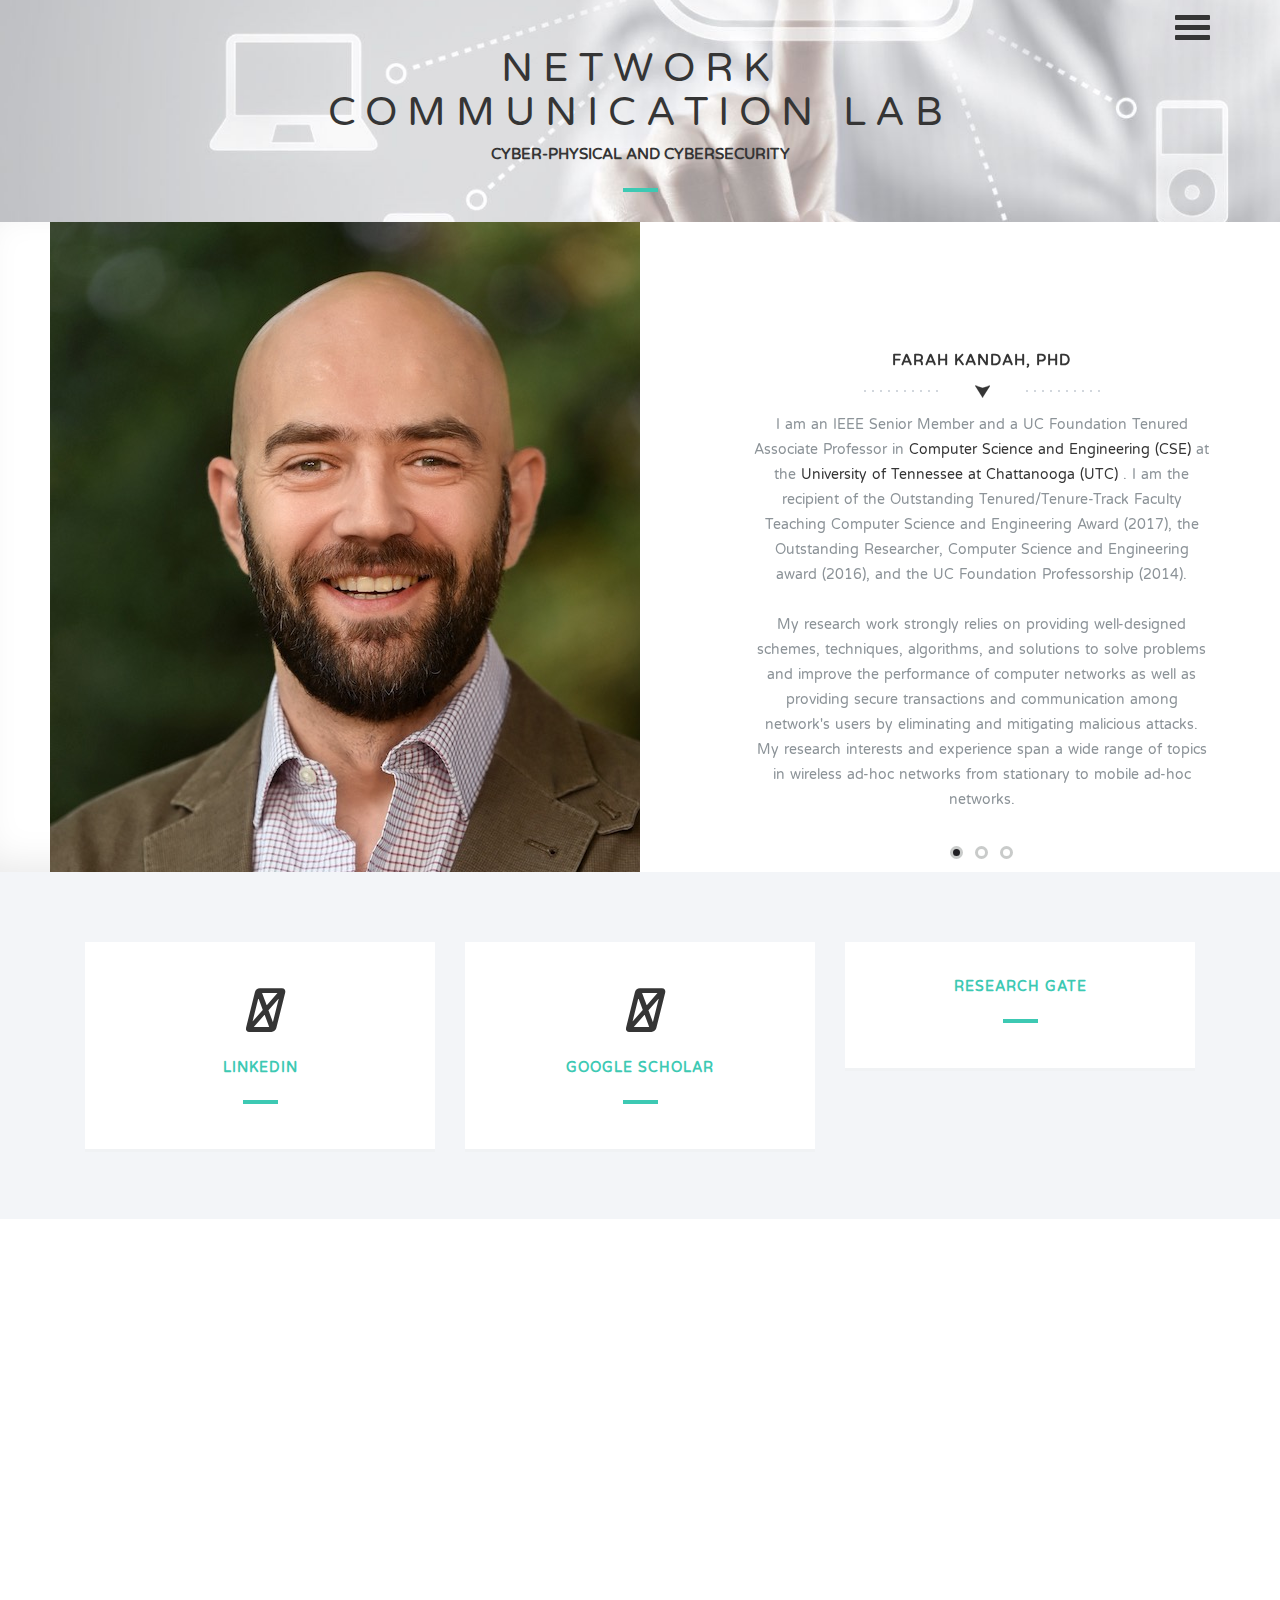
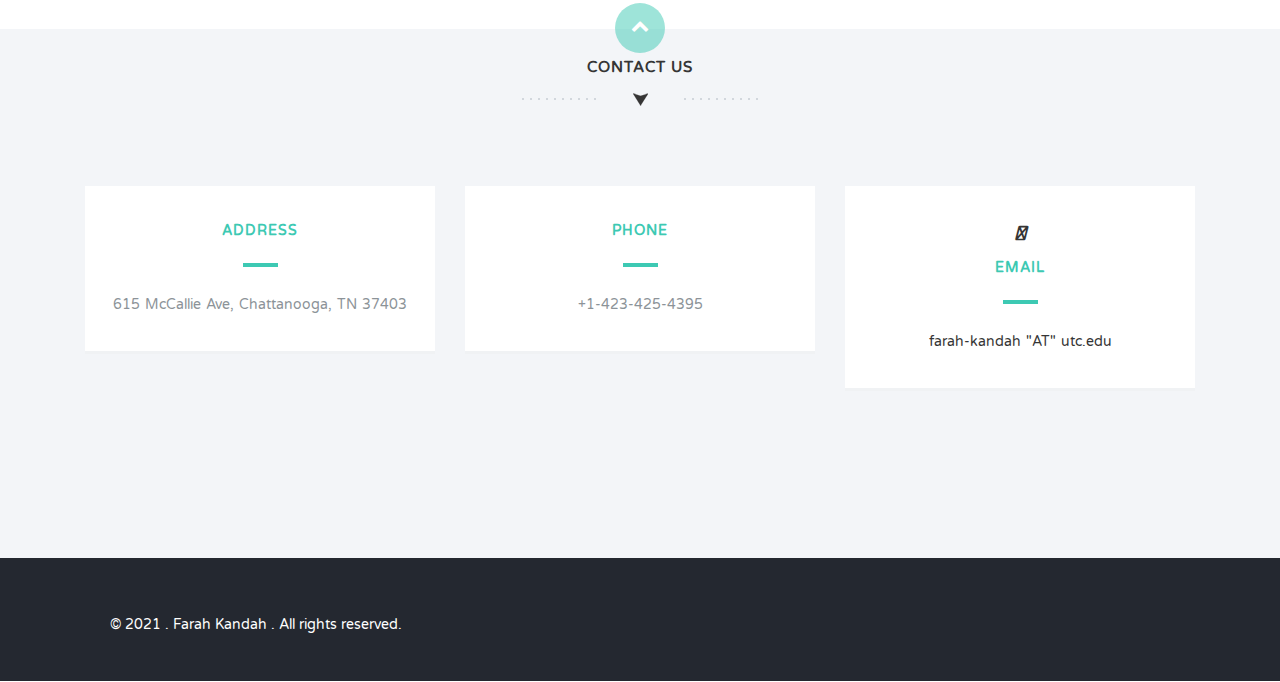
<file: index.html>
<!DOCTYPE html>
<html lang="en">
  <head>
    <meta charset="utf-8">
    <meta http-equiv="X-UA-Compatible" content="IE=edge">
    <meta name="viewport" content="width=device-width, initial-scale=1">
    <title>Network Communication Lab</title>
    <link href='http://fonts.googleapis.com/css?family=Varela+Round' rel='stylesheet' type='text/css'>
    <link href="css/bootstrap.min.css" rel="stylesheet">
    <link href="http://netdna.bootstrapcdn.com/font-awesome/4.1.0/css/font-awesome.min.css" rel="stylesheet">
    <link rel="stylesheet" href="https://use.fontawesome.com/releases/v5.8.1/css/all.css" integrity="sha384-50oBUHEmvpQ+1lW4y57PTFmhCaXp0ML5d60M1M7uH2+nqUivzIebhndOJK28anvf" crossorigin="anonymous">
    <link href="css/flexslider.css" rel="stylesheet" >
    <link href="css/styles.css" rel="stylesheet">
    <link href="css/queries.css" rel="stylesheet">
    <link href="css/animate.css" rel="stylesheet">
        <!-- HTML5 Shim and Respond.js IE8 support of HTML5 elements and media queries -->
        <!-- WARNING: Respond.js doesn't work if you view the page via file:// -->
        <!--[if lt IE 9]>
        <script src="https://oss.maxcdn.com/libs/html5shiv/3.7.0/html5shiv.js"></script>
        <script src="https://oss.maxcdn.com/libs/respond.js/1.4.2/respond.min.js"></script>
        <![endif]-->
      </head>
      <body id="top">
        <header id="home">
          <nav>
            <div class="container-fluid">
              <div class="row">
                <div class="col-md-8 col-md-offset-2 col-sm-8 col-sm-offset-2 col-xs-8 col-xs-offset-2">
                  <nav class="pull">
                    <ul class="top-nav">
                      
                      <!--  <li><a href="#intro">About us <span class="indicator"><i class="fa fa-angle-right"></i></span></a></li>  -->
                      <li><a href="#features">Navigate <span class="indicator"><i class="fa fa-angle-right"></i></span></a></li>
                      <!--  <li><a href="#responsive">Responsive Design <span class="indicator"><i class="fa fa-angle-right"></i></span></a></li>  -->
                      <!--  <li><a href="#portfolio">Portfolio <span class="indicator"><i class="fa fa-angle-right"></i></span></a></li>  -->
                      <!--  <li><a href="#testing">testing <span class="indicator"><i class="fa fa-angle-right"></i></span></a></li>  -->
                      <!--  <li><a href="#team">Team <span class="indicator"><i class="fa fa-angle-right"></i></span></a></li>  -->
                      <li><a href="#contact">Get in Touch <span class="indicator"><i class="fa fa-angle-right"></i></span></a></li>
                
                    </ul>
                  </nav>
                </div>
              </div>
            </div>
          </nav>
          <section class="hero" id="hero">
            <div class="container">
              <div class="row">
                <div class="col-md-12 text-right navicon">
                  <a id="nav-toggle" class="nav_slide_button" href="#"><span></span></a>
                </div>
              </div>
              <div class="row">
                <div class="col-md-8 col-md-offset-2 text-center ">
                  <h1 class="animated fadeInDown">NETWORK COMMUNICATION LAB<!--<span>LAB</span>--></h1>
                  <h2 class="animated fadeInUp delay-05s">Cyber-physical and Cybersecurity</h2>
                </div>
              </div>
              <!--<div class="row">
                <div class="col-md-6 col-md-offset-3 text-center">
                  <a href="http://tympanus.net/codrops/?p=19439" class="learn-more-btn">Back to the article</a>
                </div>
              </div> -->
            </div>
          </section>
        </header>
        

        <!-- -->
        <section class="text-center" id="responsive">
          <div class="container-fluid nopadding responsive-services">
            <div class="wrapper">
              <div class="iphone">
                <div class="wp3"></div>
              </div>
              <div class="fluid-white"></div>
            </div>
            <div class="container designs">
              <div class="row">
                <div class="col-md-5 col-md-offset-7">
                  <div id="servicesSlider">
                    <ul class="slides">
                      <li>
                        <h1 class="arrow">Farah Kandah, PhD</h1>
                        <!--<div class="row">
                          <div class="col-md-12">
                            <ul class="social-buttons">
                              <li><a href="https://www.linkedin.com/in/farah-kandah-1a440528/" target="_blank" class="social-btn"><i class="fa fa-linkedin" aria-hidden="true"></i></a></li>
                              <li><a href="https://scholar.google.com/citations?hl=en&user=8JH5MpIAAAAJ" target="_blank" class="social-btn"><i class="fa fa-google" aria-hidden="true"></i></a></li>
                              <li><a href="#contact" class="social-btn"><i class="fa fa-envelope"></i></a></li>
                            </ul>
                          </div>
                        </div>-->
                        <p>I am an IEEE Senior Member and a UC Foundation Tenured Associate Professor in <a href="https://www.utc.edu/engineering-and-computer-science/academic-programs/computer-science-and-engineering" target="_blank"> Computer Science and Engineering (CSE)</a> at the <a href="https://www.utc.edu" target="_blank">University of Tennessee at Chattanooga (UTC) </a>. I am the recipient of the Outstanding Tenured/Tenure-Track Faculty Teaching Computer Science and Engineering Award (2017), the Outstanding Researcher, Computer Science and Engineering award (2016), and the UC Foundation Professorship (2014). <br><br>

                        My research work strongly relies on providing well-designed schemes, techniques, algorithms, and solutions to solve problems and improve the performance of computer networks as well as providing secure transactions and communication among network's users by eliminating and mitigating malicious attacks. My research interests and experience span a wide range of topics in wireless ad-hoc networks from stationary to mobile ad-hoc networks. </p>
                      </li>
                      <li>
                        <h1 class="arrow">Farah Kandah, PhD</h1>
                        <p>I founded the Network communication Laboratory (NCL) at UTC in 2012. The lab leverage expertise on smart communications to support real-time communications in wired and wireless networks. The lab focuses on research in urban science, public safety, smart communications, distributed systems, cybersecurity and Software-defined networks.  </p>
                        <!--<div class="row">
                          <div class="col-md-12">
                            <ul class="social-buttons">
                              <li><a href="https://www.linkedin.com/in/farah-kandah-1a440528/" target="_blank" class="social-btn"><i class="fa fa-linkedin" aria-hidden="true"></i></a></li>
                              <li><a href="https://scholar.google.com/citations?hl=en&user=8JH5MpIAAAAJ" target="_blank" class="social-btn"><i class="fa fa-google" aria-hidden="true"></i></a></li>
                              <li><a href="#contact" class="social-btn"><i class="fa fa-envelope"></i></a></li>
                            </ul>
                          </div>
                        </div>-->
                      </li>
                      <li>
                        <h1 class="arrow">Farah Kandah, PhD</h1>
                        <p>Before joining UTC, I worked in research and teaching as I was granted a research and teaching assistantship from the Department of Computer Science at North Dakota State University. Through my PhD, I conducted research with Dr. Kendall Nygard and Dr. Weiyi Zhang in wireless networks, Wireless Mesh Networks, Interference awareness, networks survivability, and security and privacy in wireless networks. 
                       In 2005, I received my Master's degree in Computer Science from the University of Jordan. I received my Bachelor of Science in Computer Science from the Hashemite University  (Jordan) in 2012.</p>
                       <!--<div class="row">
                          <div class="col-md-12">
                            <ul class="social-buttons">
                              <li><a href="https://www.linkedin.com/in/farah-kandah-1a440528/" target="_blank" class="social-btn"><i class="fa fa-linkedin" aria-hidden="true"></i></a></li>
                              <li><a href="https://scholar.google.com/citations?hl=en&user=8JH5MpIAAAAJ" target="_blank" class="social-btn"><i class="fa fa-google" aria-hidden="true"></i></a></li>
                              <li><a href="#contact" class="social-btn"><i class="fa fa-envelope"></i></a></li>
                            </ul>
                          </div>
                        </div>-->
                      </li>
                    </ul>
                  </div>
                </div>
              </div>
            </div>
          </div>
        </section>

        <section class="dark-bg text-center contact-wrap" id="SocialNetwork">
          <div class="container">
            <div class="row contact-details">
              <div class="col-md-4">
                <div class="light-box box-hover">
                  <h2><a href="https://www.linkedin.com/in/farah-kandah-1a440528/" target="_blank"><i class="fab fa-linkedin fa-3x"></i><span>Linkedin</span></a></h2>
                  <!--<p>615 McCallie Ave, Chattanooga, TN 37403</p>-->
                </div>
              </div>
              <div class="col-md-4">
                <div class="light-box box-hover">
                  <h2><a href="https://scholar.google.com/citations?hl=en&user=8JH5MpIAAAAJ" target="_blank"><i class="fab fa-google fa-3x"></i><span>Google Scholar</span></a></h2>
                  <!--<p>+1-423-425-4395</p>-->
                </div>
              </div>
              <div class="col-md-4">
                <div class="light-box box-hover">
                  <h2><a href="https://www.researchgate.net/profile/Farah-Kandah-2" target="_blank"><i class="fab fa-researchgate fa-3x"></i><span>Research gate</span></a></h2>
                  <!--<p><a href="#">farah-kandah "AT" utc.edu</a></p>-->
                </div>
              </div>
            </div>
            
            <!--
            <div class="row">
              <div class="col-md-12">
                <ul class="social-buttons">
                  <li><a href="#" class="social-btn"><i class="fa fa-dribbble"></i></a></li>
                  <li><a href="#" class="social-btn"><i class="fa fa-twitter"></i></a></li>
                  <li><a href="#" class="social-btn"><i class="fa fa-envelope"></i></a></li>
                </ul>
              </div>
            </div>
          -->
          </div>
        </section>

        <!--
        -->
        <section class="features text-center section-padding" id="features">
          <div class="container">
            <div class="row">
              <div class="col-md-12">
                <!--<h1 class="arrow">Love what you do, and you'll do it well</h1>-->
                <div class="features-wrapper">
                  <div class="col-md-4 wp2">
                    <div class="icon">
                      <a href="GroupActivities.html"><i class="fa fa-users " aria-hidden="true" ></i></a>
                    </div>
                    <!--<h2>Group Activities</h2>-->
                    <h2><a href="GroupActivities.html">Group Activities/Publications</a></h2>
                    <!--<p>Lorem ipsum dolor sit amet, consectetur adipiscing elit. Sed a lorem quis neque interdum consequat ut sed sem. Duis quis tempor nunc. Interdum et malesuada fames ac ante ipsum
                    primis in faucibus.</p>-->
                  </div>
                  <div class="col-md-4 wp2 delay-05s">
                    <div class="icon">
                      <!--<i class="fa fa-code shadow"></i>-->
                      <a href="SelectedProjects.html"><i class="fas fa-tasks" aria-hidden="true"></i></a>
                    </div>
                    <h2><a href="SelectedProjects.html">Selected Projects</a></h2>
                    <!--<p>Lorem ipsum dolor sit amet, consectetur adipiscing elit. Sed a lorem quis neque interdum consequat ut sed sem. Duis quis tempor nunc. Interdum et malesuada fames ac ante ipsum
                    primis in faucibus.</p>-->
                  </div>
                  <div class="col-md-4 wp2 delay-1s">
                    <div class="icon">
                      <!--<i class="ffa fa-spinner fa-spin fa-3x fa-fw shadow" aria-hidden="true"></i>-->
                      <a href="#contact"><i class="far fa-address-card"></i></a>
                    </div>
                    <h2><a href="#contact">Contact Us</a></h2>
                    <!--<p>Lorem ipsum dolor sit amet, consectetur adipiscing elit. Sed a lorem quis neque interdum consequat ut sed sem. Duis quis tempor nunc. Interdum et malesuada fames ac ante ipsum
                    primis in faucibus.</p>-->
                  </div>
                  <div class="clearfix"></div>
                </div>
              </div>
            </div>
          </div>
        </section>

        


        
        <section class="dark-bg text-center section-padding contact-wrap" id="contact">
          <a href="#top" class="up-btn"><i class="fa fa-chevron-up"></i></a>
          <div class="container">
            <div class="row">
              <div class="col-md-12">
                <h1 class="arrow">Contact US</h1>
              </div>
            </div>
            <div class="row contact-details">
              <div class="col-md-4">
                <div class="light-box box-hover">
                  <h2><i class="fas fa-map-marker-alt"></i><span>Address</span></h2>
                  <p>615 McCallie Ave, Chattanooga, TN 37403</p>
                </div>
              </div>
              <div class="col-md-4">
                <div class="light-box box-hover">
                  <h2><i class="fas fa-mobile-alt"></i><span>Phone</span></h2>
                  <p>+1-423-425-4395</p>
                </div>
              </div>
              <div class="col-md-4">
                <div class="light-box box-hover">
                  <h2><i class="fas fa-at"></i><span>Email</span></h2>
                  <p><a href="#">farah-kandah "AT" utc.edu</a></p>
                </div>
              </div>
            </div>
            
            <!--
            <div class="row">
              <div class="col-md-12">
                <ul class="social-buttons">
                  <li><a href="#" class="social-btn"><i class="fa fa-dribbble"></i></a></li>
                  <li><a href="#" class="social-btn"><i class="fa fa-twitter"></i></a></li>
                  <li><a href="#" class="social-btn"><i class="fa fa-envelope"></i></a></li>
                </ul>
              </div>
            </div>
          -->
          </div>
        </section>
        <footer>

          <div class="container">
            <div class="row">
              <div class="col-md-6">
                <ul class="legals">
                  <!--<li><a href="#">Terms &amp; Conditions</a></li>
                  <li><a href="#">Legals</a></li>-->
                  &copy; 2021 . Farah Kandah . All rights reserved. 
                </ul>
              </div>
              <div class="col-md-6 credit">
                <!--<p>Designed &amp; Developed by <a href="http://www.peterfinlan.com/">Dr. K</a> exclusively for <a href="http://tympanus.net/codrops/"><em>Codrops</em></a></p>-->
              </div>
            </div>
          </div>
        </footer>

        <!-- jQuery (necessary for Bootstrap's JavaScript plugins) -->
        <script src="https://ajax.googleapis.com/ajax/libs/jquery/1.11.0/jquery.min.js"></script>
        <!-- Include all compiled plugins (below), or include individual files as needed -->
        <script src="js/waypoints.min.js"></script>
        <script src="js/bootstrap.min.js"></script>
        <script src="js/scripts.js"></script>
        <script src="js/jquery.flexslider.js"></script>
        <script src="js/modernizr.js"></script>
      </body>
    </html>
</file>
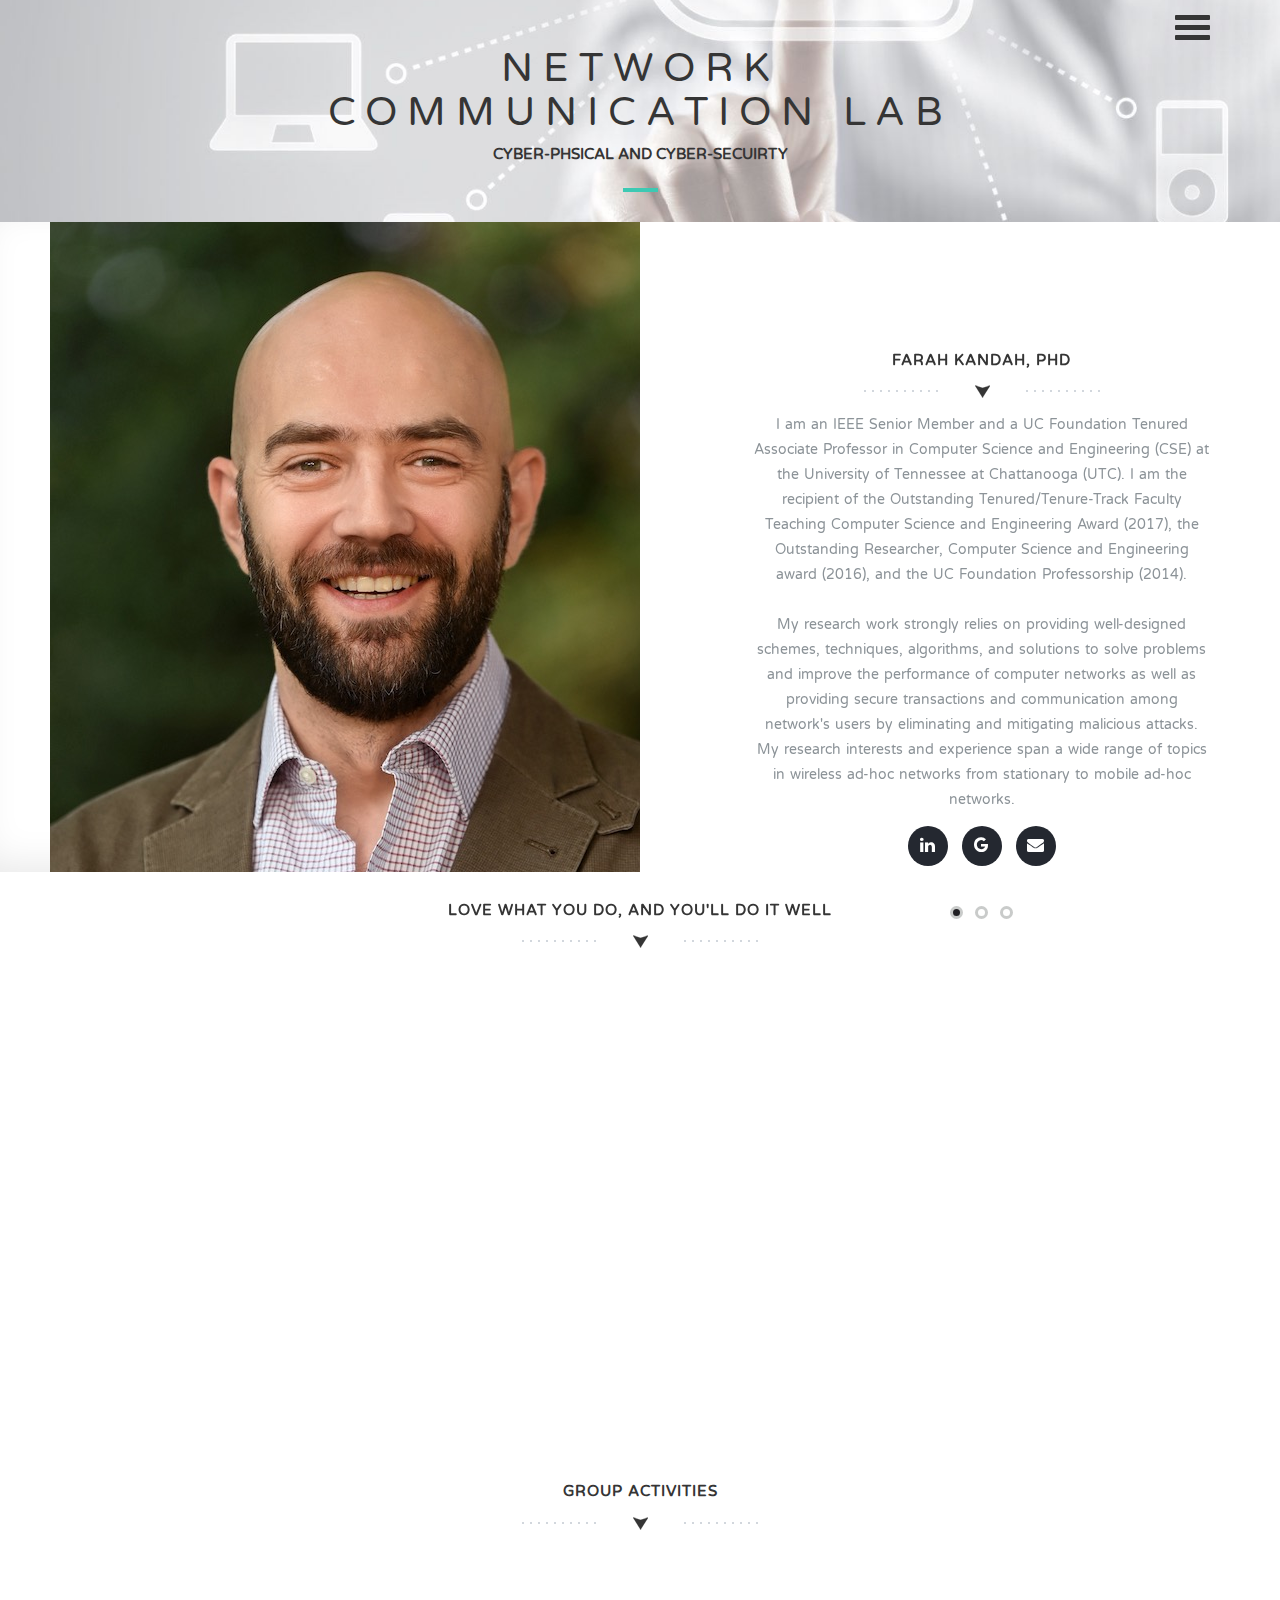
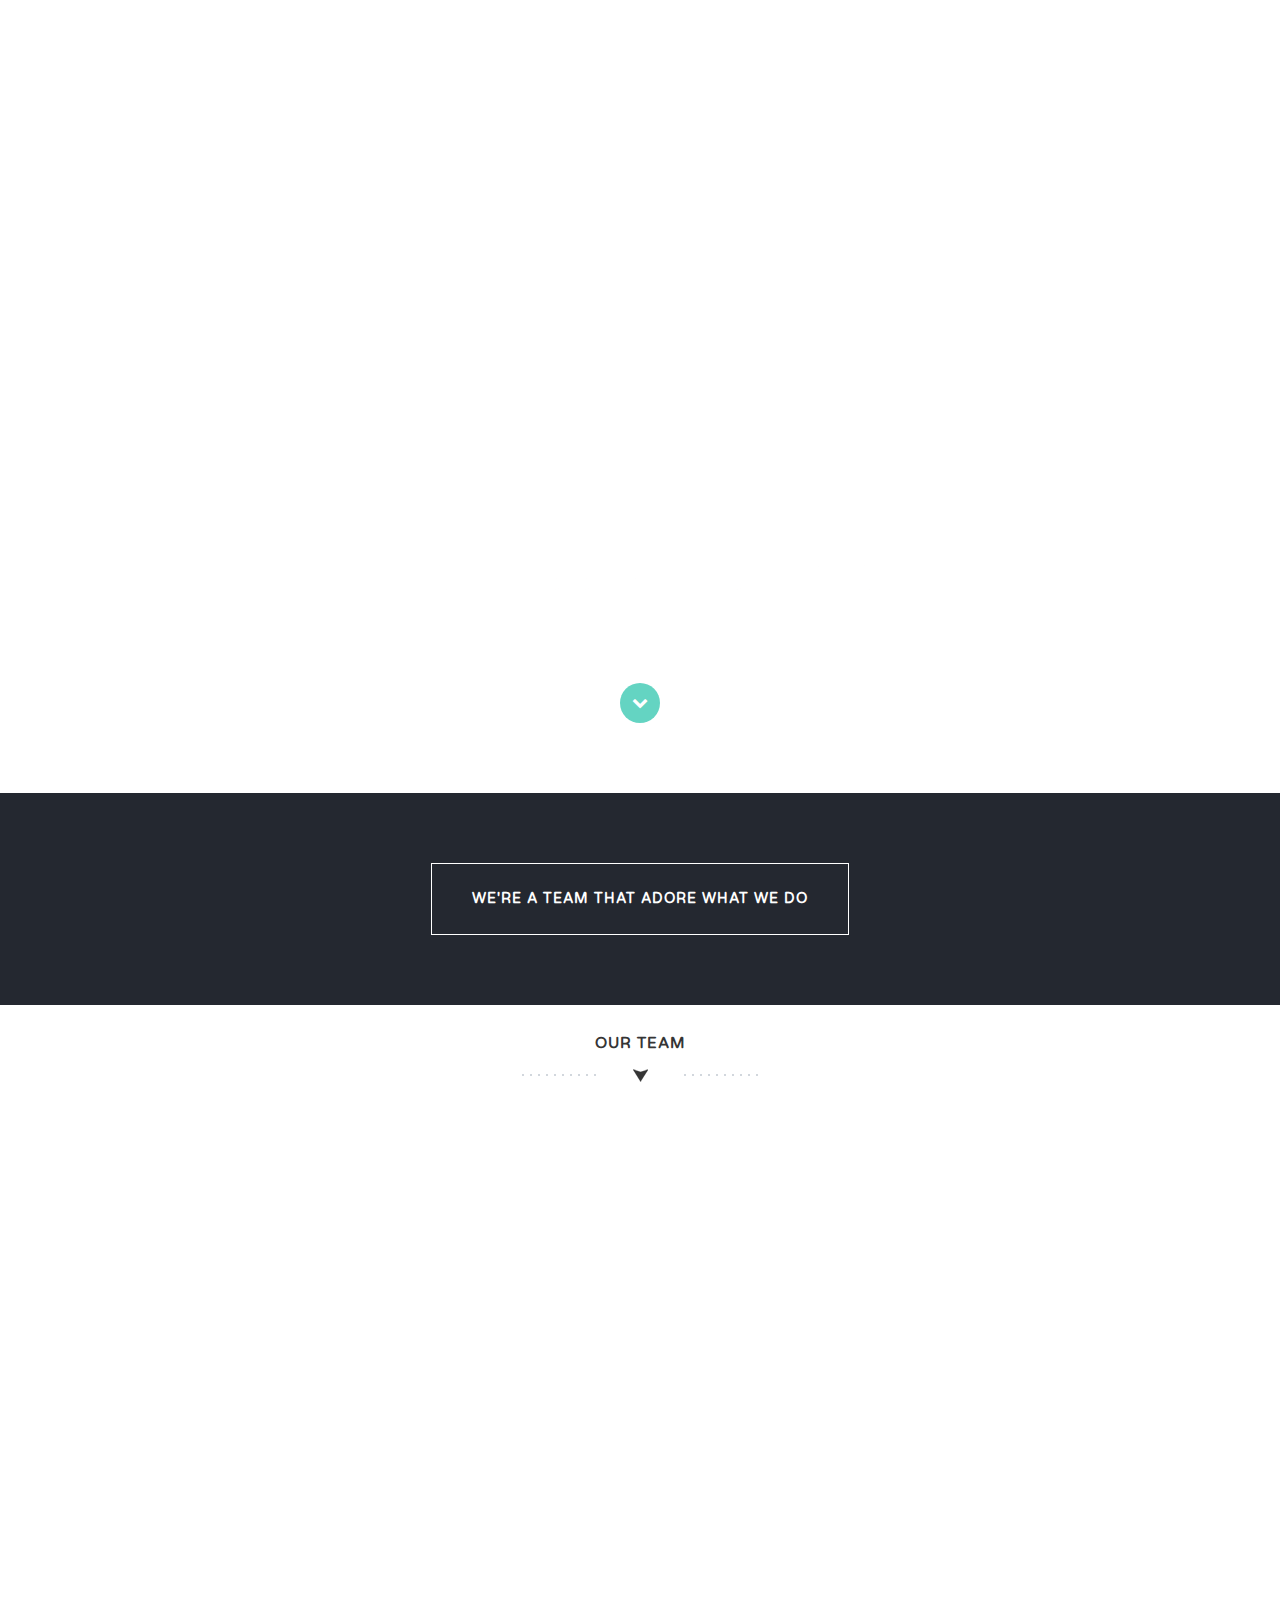
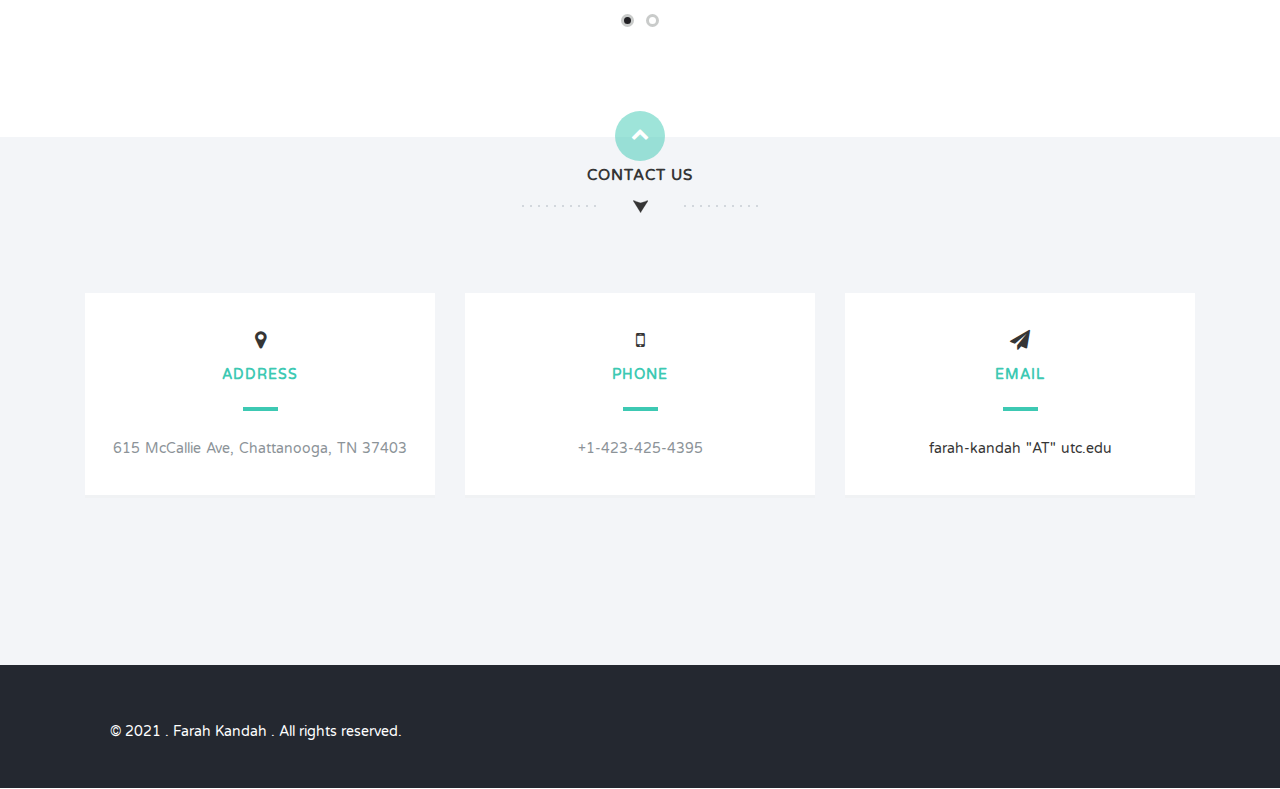
<file: GroupActivities copy.html>
<!DOCTYPE html>
<html lang="en">
  <head>
    <meta charset="utf-8">
    <meta http-equiv="X-UA-Compatible" content="IE=edge">
    <meta name="viewport" content="width=device-width, initial-scale=1">
    <title>Network Communication Lab</title>
    <link href='http://fonts.googleapis.com/css?family=Varela+Round' rel='stylesheet' type='text/css'>
    <link href="css/bootstrap.min.css" rel="stylesheet">
    <link href="http://netdna.bootstrapcdn.com/font-awesome/4.1.0/css/font-awesome.min.css" rel="stylesheet">
    <link href="css/flexslider.css" rel="stylesheet" >
    <link href="css/styles.css" rel="stylesheet">
    <link href="css/queries.css" rel="stylesheet">
    <link href="css/animate.css" rel="stylesheet">
        <!-- HTML5 Shim and Respond.js IE8 support of HTML5 elements and media queries -->
        <!-- WARNING: Respond.js doesn't work if you view the page via file:// -->
        <!--[if lt IE 9]>
        <script src="https://oss.maxcdn.com/libs/html5shiv/3.7.0/html5shiv.js"></script>
        <script src="https://oss.maxcdn.com/libs/respond.js/1.4.2/respond.min.js"></script>
        <![endif]-->
      </head>
      <body id="top">
        <header id="home">
          <nav>
            <div class="container-fluid">
              <div class="row">
                <div class="col-md-8 col-md-offset-2 col-sm-8 col-sm-offset-2 col-xs-8 col-xs-offset-2">
                  <nav class="pull">
                    <ul class="top-nav">
                      <li><a href="#intro">About us <span class="indicator"><i class="fa fa-angle-right"></i></span></a></li>
                      <li><a href="#features">Features <span class="indicator"><i class="fa fa-angle-right"></i></span></a></li>
                      <li><a href="#responsive">Responsive Design <span class="indicator"><i class="fa fa-angle-right"></i></span></a></li>
                      <li><a href="#portfolio">Portfolio <span class="indicator"><i class="fa fa-angle-right"></i></span></a></li>
                      <li><a href="#testing">testing <span class="indicator"><i class="fa fa-angle-right"></i></span></a></li>
                      <li><a href="#team">Team <span class="indicator"><i class="fa fa-angle-right"></i></span></a></li>
                      <li><a href="#contact">Get in Touch <span class="indicator"><i class="fa fa-angle-right"></i></span></a></li>
                    </ul>
                  </nav>
                </div>
              </div>
            </div>
          </nav>
          <section class="hero" id="hero">
            <div class="container">
              <div class="row">
                <div class="col-md-12 text-right navicon">
                  <a id="nav-toggle" class="nav_slide_button" href="#"><span></span></a>
                </div>
              </div>
              <div class="row">
                <div class="col-md-8 col-md-offset-2 text-center ">
                  <h1 class="animated fadeInDown">NETWORK COMMUNICATION LAB<!--<span>LAB</span>--></h1>
                  <h2 class="animated fadeInUp delay-05s">Cyber-phsical and Cyber-secuirty</h2>
                </div>
              </div>
              <!--<div class="row">
                <div class="col-md-6 col-md-offset-3 text-center">
                  <a href="http://tympanus.net/codrops/?p=19439" class="learn-more-btn">Back to the article</a>
                </div>
              </div> -->
            </div>
          </section>
        </header>
        <!-- -->
        <section class="text-center" id="responsive">
          <div class="container-fluid nopadding responsive-services">
            <div class="wrapper">
              <div class="iphone">
                <div class="wp3"></div>
              </div>
              <div class="fluid-white"></div>
            </div>
            <div class="container designs">
              <div class="row">
                <div class="col-md-5 col-md-offset-7">
                  <div id="servicesSlider">
                    <ul class="slides">
                      <li>
                        <h1 class="arrow">Farah Kandah, PhD</h1>
                        <p>I am an IEEE Senior Member and a UC Foundation Tenured Associate Professor in Computer Science and Engineering (CSE) at the University of Tennessee at Chattanooga (UTC). I am the recipient of the Outstanding Tenured/Tenure-Track Faculty Teaching Computer Science and Engineering Award (2017), the Outstanding Researcher, Computer Science and Engineering award (2016), and the UC Foundation Professorship (2014). <br><br>

                        My research work strongly relies on providing well-designed schemes, techniques, algorithms, and solutions to solve problems and improve the performance of computer networks as well as providing secure transactions and communication among network's users by eliminating and mitigating malicious attacks. My research interests and experience span a wide range of topics in wireless ad-hoc networks from stationary to mobile ad-hoc networks. </p>
                        <div class="row">
                          <div class="col-md-12">
                            <ul class="social-buttons">
                              <!--<li><a href="#" class="social-btn"><i class="fa fa-dribbble"></i></a></li>-->
                              <li><a href="https://www.linkedin.com/in/farah-kandah-1a440528/" target="_blank" class="social-btn"><i class="fa fa-linkedin" aria-hidden="true"></i></a></li>
                              <li><a href="https://scholar.google.com/citations?hl=en&user=8JH5MpIAAAAJ" target="_blank" class="social-btn"><i class="fa fa-google" aria-hidden="true"></i></a></li>
                              <li><a href="#contact" class="social-btn"><i class="fa fa-envelope"></i></a></li>
                            </ul>
                          </div>
                        </div>
                      </li>
                      <li>
                        <h1 class="arrow">Farah Kandah, PhD</h1>
                        <p>I founded the Network communication Laboratory (NCL) at UTC in 2012. The lab leverage expertise on smart communications to support real-time communications in wired and wireless networks. The lab focuses on research in urban science, public safety, smart communications, distributed systems, cybersecurity and Software-defined networks.  </p>
                        <div class="row">
                          <div class="col-md-12">
                            <ul class="social-buttons">
                              <!--<li><a href="#" class="social-btn"><i class="fa fa-dribbble"></i></a></li>-->
                              <li><a href="https://www.linkedin.com/in/farah-kandah-1a440528/" target="_blank" class="social-btn"><i class="fa fa-linkedin" aria-hidden="true"></i></a></li>
                              <li><a href="https://scholar.google.com/citations?hl=en&user=8JH5MpIAAAAJ" target="_blank" class="social-btn"><i class="fa fa-google" aria-hidden="true"></i></a></li>
                              <li><a href="#contact" class="social-btn"><i class="fa fa-envelope"></i></a></li>
                            </ul>
                          </div>
                        </div>
                      </li>
                      <li>
                        <h1 class="arrow">Farah Kandah, PhD</h1>
                        <p>Before joining UTC, I worked in research and teaching as I was granted a research and teaching assistantship from the Department of Computer Science at North Dakota State University. Through my PhD, I conducted research with Dr. Kendall Nygard and Dr. Weiyi Zhang in wireless networks, Wireless Mesh Networks, Interference awareness, networks survivability, and security and privacy in wireless networks. 
                       In 2005, I received my Master's degree in Computer Science from the University of Jordan. I received my Bachelor of Science in Computer Science from the Hashemite University  (Jordan) in 2012.</p>
                       <div class="row">
                          <div class="col-md-12">
                            <ul class="social-buttons">
                              <!--<li><a href="#" class="social-btn"><i class="fa fa-dribbble"></i></a></li>-->
                              <li><a href="https://www.linkedin.com/in/farah-kandah-1a440528/" target="_blank" class="social-btn"><i class="fa fa-linkedin" aria-hidden="true"></i></a></li>
                              <li><a href="https://scholar.google.com/citations?hl=en&user=8JH5MpIAAAAJ" target="_blank" class="social-btn"><i class="fa fa-google" aria-hidden="true"></i></a></li>
                              <li><a href="#contact" class="social-btn"><i class="fa fa-envelope"></i></a></li>
                            </ul>
                          </div>
                        </div>
                      </li>
                    </ul>
                  </div>
                </div>
              </div>
            </div>
          </div>
        </section>

        <!--
        -->
        <section class="features text-center section-padding" id="features">
          <div class="container">
            <div class="row">
              <div class="col-md-12">
                <h1 class="arrow">Love what you do, and you'll do it well</h1>
                <div class="features-wrapper">
                  <div class="col-md-4 wp2">
                    <div class="icon">
                      <i class="fa fa-laptop shadow"></i>
                    </div>
                    <h2>Digital Design</h2>
                    <p>Lorem ipsum dolor sit amet, consectetur adipiscing elit. Sed a lorem quis neque interdum consequat ut sed sem. Duis quis tempor nunc. Interdum et malesuada fames ac ante ipsum
                    primis in faucibus.</p>
                  </div>
                  <div class="col-md-4 wp2 delay-05s">
                    <div class="icon">
                      <i class="fa fa-code shadow"></i>
                    </div>
                    <h2>Web Development</h2>
                    <p>Lorem ipsum dolor sit amet, consectetur adipiscing elit. Sed a lorem quis neque interdum consequat ut sed sem. Duis quis tempor nunc. Interdum et malesuada fames ac ante ipsum
                    primis in faucibus.</p>
                  </div>
                  <div class="col-md-4 wp2 delay-1s">
                    <div class="icon">
                      <i class="fa fa-heart shadow"></i>
                    </div>
                    <h2>Creative Direction</h2>
                    <p>Lorem ipsum dolor sit amet, consectetur adipiscing elit. Sed a lorem quis neque interdum consequat ut sed sem. Duis quis tempor nunc. Interdum et malesuada fames ac ante ipsum
                    primis in faucibus.</p>
                  </div>
                  <div class="clearfix"></div>
                </div>
              </div>
            </div>
          </div>
        </section>

        <section class="portfolio text-center section-padding" id="testing">
          <div class="container">
            <div class="row">
              <div id="portfolioSlider">
              <h1 class="arrow">Group Activities</h1>
                <ul class="slides">
                  <li>
                    <div class="col-md-4 wp4">
                      <div class="overlay-effect effects clearfix">
                        <div class="img">
                          <img src="img/TechnologySymposium1.jpg" alt="Portfolio Item">
                        </div>
                      </div>
                      <h2>Creative Minds</h2>
                      <p>Lorem ipsum dolor sit amet, consectetur adipiscing elit. Nunc ultricies nulla non metus pulvinar imperdiet. Praesent non adipiscing libero.</p>
                    </div>
                    <div class="col-md-4 wp4">
                      <div class="overlay-effect effects clearfix">
                        <div class="img">
                          <img src="img/TechnologySymposium2.jpg" alt="Portfolio Item">
                        </div>
                      </div>
                      <h2>Creative Minds</h2>
                      <p>Lorem ipsum dolor sit amet, consectetur adipiscing elit. Nunc ultricies nulla non metus pulvinar imperdiet. Praesent non adipiscing libero.</p>
                    </div>
                    <div class="col-md-4 wp4">
                      <div class="overlay-effect effects clearfix">
                        <div class="img">
                          <img src="img/TechnologySymposium3.jpg" alt="Portfolio Item">
                        </div>
                      </div>
                      <h2>Creative Minds</h2>
                      <p>Lorem ipsum dolor sit amet, consectetur adipiscing elit. Nunc ultricies nulla non metus pulvinar imperdiet. Praesent non adipiscing libero.</p>
                    </div>
                  </li>
                  <li>
                    <div class="col-md-4 wp4">
                      <div class="overlay-effect effects clearfix">
                        <div class="img">
                          <img src="img/TehnoologySymposium4.jpg" alt="Portfolio Item">
                        </div>
                      </div>
                      <h2>Creative Minds</h2>
                      <p>Lorem ipsum dolor sit amet, consectetur adipiscing elit. Nunc ultricies nulla non metus pulvinar imperdiet. Praesent non adipiscing libero.</p>
                    </div>
                    <div class="col-md-4 wp4">
                      <div class="overlay-effect effects clearfix">
                        <div class="img">
                          <img src="img/TechnologySymposium2.jpg" alt="Portfolio Item">
                        </div>
                      </div>
                      <h2>Creative Minds</h2>
                      <p>Lorem ipsum dolor sit amet, consectetur adipiscing elit. Nunc ultricies nulla non metus pulvinar imperdiet. Praesent non adipiscing libero.</p>
                    </div>
                    <div class="col-md-4 wp4">
                      <div class="overlay-effect effects clearfix">
                        <div class="img">
                          <img src="img/TechnologySymposium3.jpg" alt="Portfolio Item">
                        </div>
                      </div>
                      <h2>Creative Minds</h2>
                      <p>Lorem ipsum dolor sit amet, consectetur adipiscing elit. Nunc ultricies nulla non metus pulvinar imperdiet. Praesent non adipiscing libero.</p>
                    </div>
                  </li>
                </ul>
              </div>
            </div>
          </div>
        </section>






        <!--
          Add here new 
        -->
        <section class="portfolio text-center section-padding" id="portfolio">
          <div class="container">
            <div class="row">
              <div id="portfolioSlider">
              <h1 class="arrow">Selected Projects</h1>
                <ul class="slides">
                  <li>
                    <div class="col-md-4 wp4">
                      <div class="overlay-effect effects clearfix">
                        <div class="img">
                          <img src="img/portfolio-01.jpg" alt="Portfolio Item">
                        </div>
                      </div>
                      <h2>Creative Minds</h2>
                      <p>Lorem ipsum dolor sit amet, consectetur adipiscing elit. Nunc ultricies nulla non metus pulvinar imperdiet. Praesent non adipiscing libero.</p>
                    </div>
                    <div class="col-md-4 wp4 delay-05s">
                      <div class="overlay-effect effects clearfix">
                        <div class="img">
                          <img src="img/portfolio-02.jpg" alt="Portfolio Item">
                        </div>
                      </div>
                      <h2>Creative Hearts</h2>
                      <p>Lorem ipsum dolor sit amet, consectetur adipiscing elit. Nunc ultricies nulla non metus pulvinar imperdiet. Praesent non adipiscing libero.</p>
                    </div>
                    <div class="col-md-4 wp4 delay-1s">
                      <div class="overlay-effect effects clearfix">
                        <div class="img">
                          <img src="img/portfolio-03.jpg" alt="Portfolio Item">
                        </div>
                      </div>
                      <h2>Creative Ideas</h2>
                      <p>Lorem ipsum dolor sit amet, consectetur adipiscing elit. Nunc ultricies nulla non metus pulvinar imperdiet. Praesent non adipiscing libero.</p>
                    </div>
                  </li>
                  <!-- New list -->
                  <li>
                    <div class="col-md-4 wp4">
                      <div class="overlay-effect effects clearfix">
                        <div class="img">
                          <img src="img/portfolio-01.jpg" alt="Portfolio Item">
                          <div class="overlay">
                            <a href="#" class="expand"><i class="fa fa-search"></i><br>View More</a>
                            <a class="close-overlay hidden">x</a>
                          </div>
                        </div>
                      </div>
                      <h2>Creative Minds</h2>
                      <p>Lorem ipsum dolor sit amet, consectetur adipiscing elit. Nunc ultricies nulla non metus pulvinar imperdiet. Praesent non adipiscing libero.</p>
                    </div>
                    <div class="col-md-4 wp4 delay-05s">
                      <div class="overlay-effect effects clearfix">
                        <div class="img">
                          <img src="img/portfolio-02.jpg" alt="Portfolio Item">
                          <div class="overlay">
                            <a href="#" class="expand"><i class="fa fa-search"></i><br>View More</a>
                            <a class="close-overlay hidden">x</a>
                          </div>
                        </div>
                      </div>
                      <h2>Creative Hearts</h2>
                      <p>Lorem ipsum dolor sit amet, consectetur adipiscing elit. Nunc ultricies nulla non metus pulvinar imperdiet. Praesent non adipiscing libero.</p>
                    </div>
                    <div class="col-md-4 wp4 delay-1s">
                      <div class="overlay-effect effects clearfix">
                        <div class="img">
                          <img src="img/portfolio-03.jpg" alt="Portfolio Item">
                          <div class="overlay">
                            <a href="#" class="expand"><i class="fa fa-search"></i><br>View More</a>
                            <a class="close-overlay hidden">x</a>
                          </div>
                        </div>
                      </div>
                      <h2>Creative Ideas</h2>
                      <p>Lorem ipsum dolor sit amet, consectetur adipiscing elit. Nunc ultricies nulla non metus pulvinar imperdiet. Praesent non adipiscing libero.</p>
                    </div>
                  </li>
                  <!-- New list -->
                  <li>
                    <div class="col-md-4 wp4">
                      <div class="overlay-effect effects clearfix">
                        <div class="img">
                          <img src="img/portfolio-01.jpg" alt="Portfolio Item">
                          <div class="overlay">
                            <a href="#" class="expand"><i class="fa fa-search"></i><br>View More</a>
                            <a class="close-overlay hidden">x</a>
                          </div>
                        </div>
                      </div>
                      <h2>Creative Minds</h2>
                      <p>Lorem ipsum dolor sit amet, consectetur adipiscing elit. Nunc ultricies nulla non metus pulvinar imperdiet. Praesent non adipiscing libero.</p>
                    </div>
                    <div class="col-md-4 wp4 delay-05s">
                      <div class="overlay-effect effects clearfix">
                        <div class="img">
                          <img src="img/portfolio-02.jpg" alt="Portfolio Item">
                          <div class="overlay">
                            <a href="#" class="expand"><i class="fa fa-search"></i><br>View More</a>
                            <a class="close-overlay hidden">x</a>
                          </div>
                        </div>
                      </div>
                      <h2>Creative Hearts</h2>
                      <p>Lorem ipsum dolor sit amet, consectetur adipiscing elit. Nunc ultricies nulla non metus pulvinar imperdiet. Praesent non adipiscing libero.</p>
                    </div>
                    <div class="col-md-4 wp4 delay-1s">
                      <div class="overlay-effect effects clearfix">
                        <div class="img">
                          <img src="img/portfolio-03.jpg" alt="Portfolio Item">
                          <div class="overlay">
                            <a href="#" class="expand"><i class="fa fa-search"></i><br>View More</a>
                            <a class="close-overlay hidden">x</a>
                          </div>
                        </div>
                      </div>
                      <h2>Creative Ideas</h2>
                      <p>Lorem ipsum dolor sit amet, consectetur adipiscing elit. Nunc ultricies nulla non metus pulvinar imperdiet. Praesent non adipiscing libero.</p>
                    </div>
                  </li>
                </ul>
              </div>
            </div>
          </div>
        </section>
        <!--
        -->
        
        
        
        <section class="swag text-center">
          <div class="container">
            <div class="row">
              <div class="col-md-8 col-md-offset-2">
                <h1>I got 99 Problems<span>but <em>design</em> 'aint one</span></h1>
                <a href="#portfolio" class="down-arrow-btn"><i class="fa fa-chevron-down"></i></a>
              </div>
            </div>
          </div>
        </section>
        
        <div class="ignite-cta text-center">
          <div class="container">
            <div class="row">
              <div class="col-md-12">
                <a href="#team" class="ignite-btn">We're a team that adore what we do</a>
              </div>
            </div>
          </div>
        </div>
        <section class="team text-center section-padding" id="team">
          <div class="container">
            <div class="row" >
              <div class="col-md-12">
                <h1 class="arrow">OUR TEAM</h1>
              </div>
            </div>
            <div class="row">
              <div class="team-wrapper">
                <div id="teamSlider">
                  <ul class="slides">
                    <li>
                      <div class="col-md-4 wp5">
                        <img src="img/team-01.png" alt="Team Member">
                        <h2>Farah Kandah</h2>
                        <p><b>UC Foundation Assistant Professor</b> <br>
                        Computer Science and Engineering <br>
                        farah-kandah@utc.edu 
                        </p>
                        <!--<div class="social">
                          <ul class="social-buttons">
                            <li><a href="#" class="social-btn"><i class="fa fa-dribbble"></i></a></li>
                            <li><a href="#" class="social-btn"><i class="fa fa-twitter"></i></a></li>
                            <li><a href="#" class="social-btn"><i class="fa fa-envelope"></i></a></li>
                          </ul>
                        </div>-->
                      </div>
                      
                      <div class="col-md-4 wp5 delay-05s">
                        <img src="img/team-02.png" alt="Team Member">
                        <h2>Jesse Whitehead</h2>
                        <p>M.Sc. in Computer Scinece<br>
                         Computer Science and Engineering <br>
                        Jesse-whitehead@mocs.utc.edu</p>
                        <!--<div class="social">
                          <ul class="social-buttons">
                            <li><a href="#" class="social-btn"><i class="fa fa-dribbble"></i></a></li>
                            <li><a href="#" class="social-btn"><i class="fa fa-twitter"></i></a></li>
                            <li><a href="#" class="social-btn"><i class="fa fa-envelope"></i></a></li>
                          </ul>
                        </div>-->
                      </div>
                      <div class="col-md-4 wp5 delay-1s">
                        <img src="img/team-03.png" alt="Team Member">
                        <h2>Dustin Howerton</h2>
                         <p>B.Sc. in Computer Scinece<br>
                         Computer Science and Engineering <br>
                        Dustin-Howerton@mocs.utc.edu</p>
                        <!--<div class="social">
                          <ul class="social-buttons">
                            <li><a href="#" class="social-btn"><i class="fa fa-dribbble"></i></a></li>
                            <li><a href="#" class="social-btn"><i class="fa fa-twitter"></i></a></li>
                            <li><a href="#" class="social-btn"><i class="fa fa-envelope"></i></a></li>
                          </ul>
                        </div>-->
                      </div>
                    </li>
                    <li>
                      <div class="col-md-4 wp5">
                        <img src="img/team-01.png" alt="Team Member">
                        <h2>Farah Kandah</h2>
                        <p><b>UC Foundation Assistant Professor</b> <br>
                        Computer Science and Engineering <br>
                        farah-kandah@utc.edu 
                        <!--<div class="social">
                          <ul class="social-buttons">
                            <li><a href="#" class="social-btn"><i class="fa fa-dribbble"></i></a></li>
                            <li><a href="#" class="social-btn"><i class="fa fa-twitter"></i></a></li>
                            <li><a href="#" class="social-btn"><i class="fa fa-envelope"></i></a></li>
                          </ul>
                        </div>-->
                      </div>
                      <div class="col-md-4 wp5 delay-05s">
                        <img src="img/team-02.png" alt="Team Member">
                        <h2>Jesse Whitehead</h2>
                        <p>M.Sc. in Computer Scinece<br>
                         Computer Science and Engineering <br>
                        Jesse-whitehead@mocs.utc.edu</p>
                        <!--<div class="social">
                          <ul class="social-buttons">
                            <li><a href="#" class="social-btn"><i class="fa fa-dribbble"></i></a></li>
                            <li><a href="#" class="social-btn"><i class="fa fa-twitter"></i></a></li>
                            <li><a href="#" class="social-btn"><i class="fa fa-envelope"></i></a></li>
                          </ul>
                        </div>-->
                      </div>
                      <div class="col-md-4 wp5 delay-1s">
                        <img src="img/team-03.png" alt="Team Member">
                        <h2>Dustin Howerton</h2>
                         <p>B.Sc. in Computer Scinece<br>
                         Computer Science and Engineering <br>
                        Dustin-Howerton@mocs.utc.edu</p>
                        <!--<div class="social">
                          <ul class="social-buttons">
                            <li><a href="#" class="social-btn"><i class="fa fa-dribbble"></i></a></li>
                            <li><a href="#" class="social-btn"><i class="fa fa-twitter"></i></a></li>
                            <li><a href="#" class="social-btn"><i class="fa fa-envelope"></i></a></li>
                          </ul>
                        </div>-->
                      </div>
                    </li>
                  </ul>
                </div>
              </div>
            </div>
          </div>
        </section>
        
        <section class="dark-bg text-center section-padding contact-wrap" id="contact">
          <a href="#top" class="up-btn"><i class="fa fa-chevron-up"></i></a>
          <div class="container">
            <div class="row">
              <div class="col-md-12">
                <h1 class="arrow">Contact US</h1>
              </div>
            </div>
            <div class="row contact-details">
              <div class="col-md-4">
                <div class="light-box box-hover">
                  <h2><i class="fa fa-map-marker"></i><span>Address</span></h2>
                  <p>615 McCallie Ave, Chattanooga, TN 37403</p>
                </div>
              </div>
              <div class="col-md-4">
                <div class="light-box box-hover">
                  <h2><i class="fa fa-mobile"></i><span>Phone</span></h2>
                  <p>+1-423-425-4395</p>
                </div>
              </div>
              <div class="col-md-4">
                <div class="light-box box-hover">
                  <h2><i class="fa fa-paper-plane"></i><span>Email</span></h2>
                  <p><a href="#">farah-kandah "AT" utc.edu</a></p>
                </div>
              </div>
            </div>
            
            <!--
            <div class="row">
              <div class="col-md-12">
                <ul class="social-buttons">
                  <li><a href="#" class="social-btn"><i class="fa fa-dribbble"></i></a></li>
                  <li><a href="#" class="social-btn"><i class="fa fa-twitter"></i></a></li>
                  <li><a href="#" class="social-btn"><i class="fa fa-envelope"></i></a></li>
                </ul>
              </div>
            </div>
          -->
          </div>
        </section>
        <footer>

          <div class="container">
            <div class="row">
              <div class="col-md-6">
                <ul class="legals">
                  <!--<li><a href="#">Terms &amp; Conditions</a></li>
                  <li><a href="#">Legals</a></li>-->
                  &copy; 2021 . Farah Kandah . All rights reserved. 
                </ul>
              </div>
              <div class="col-md-6 credit">
                <!--<p>Designed &amp; Developed by <a href="http://www.peterfinlan.com/">Dr. K</a> exclusively for <a href="http://tympanus.net/codrops/"><em>Codrops</em></a></p>-->
              </div>
            </div>
          </div>
        </footer>

        <!-- jQuery (necessary for Bootstrap's JavaScript plugins) -->
        <script src="https://ajax.googleapis.com/ajax/libs/jquery/1.11.0/jquery.min.js"></script>
        <!-- Include all compiled plugins (below), or include individual files as needed -->
        <script src="js/waypoints.min.js"></script>
        <script src="js/bootstrap.min.js"></script>
        <script src="js/scripts.js"></script>
        <script src="js/jquery.flexslider.js"></script>
        <script src="js/modernizr.js"></script>
      </body>
    </html>
</file>
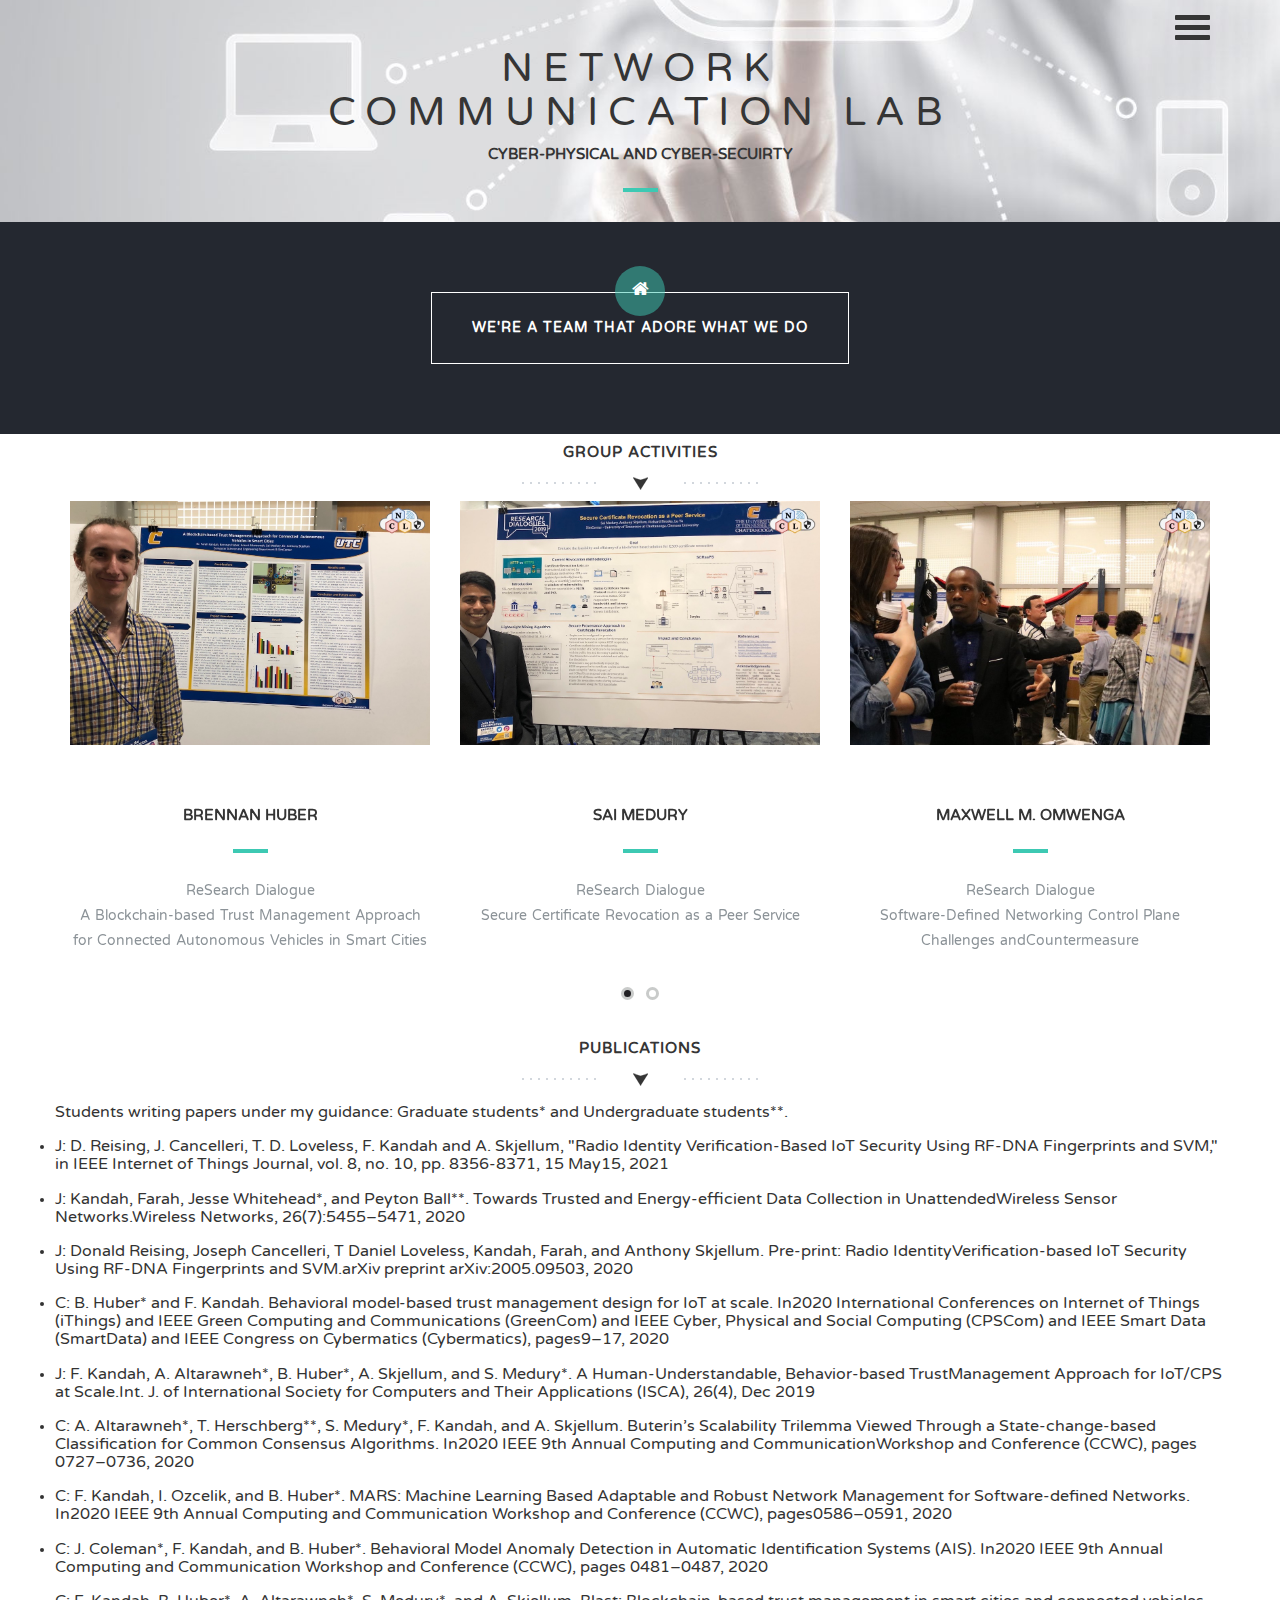
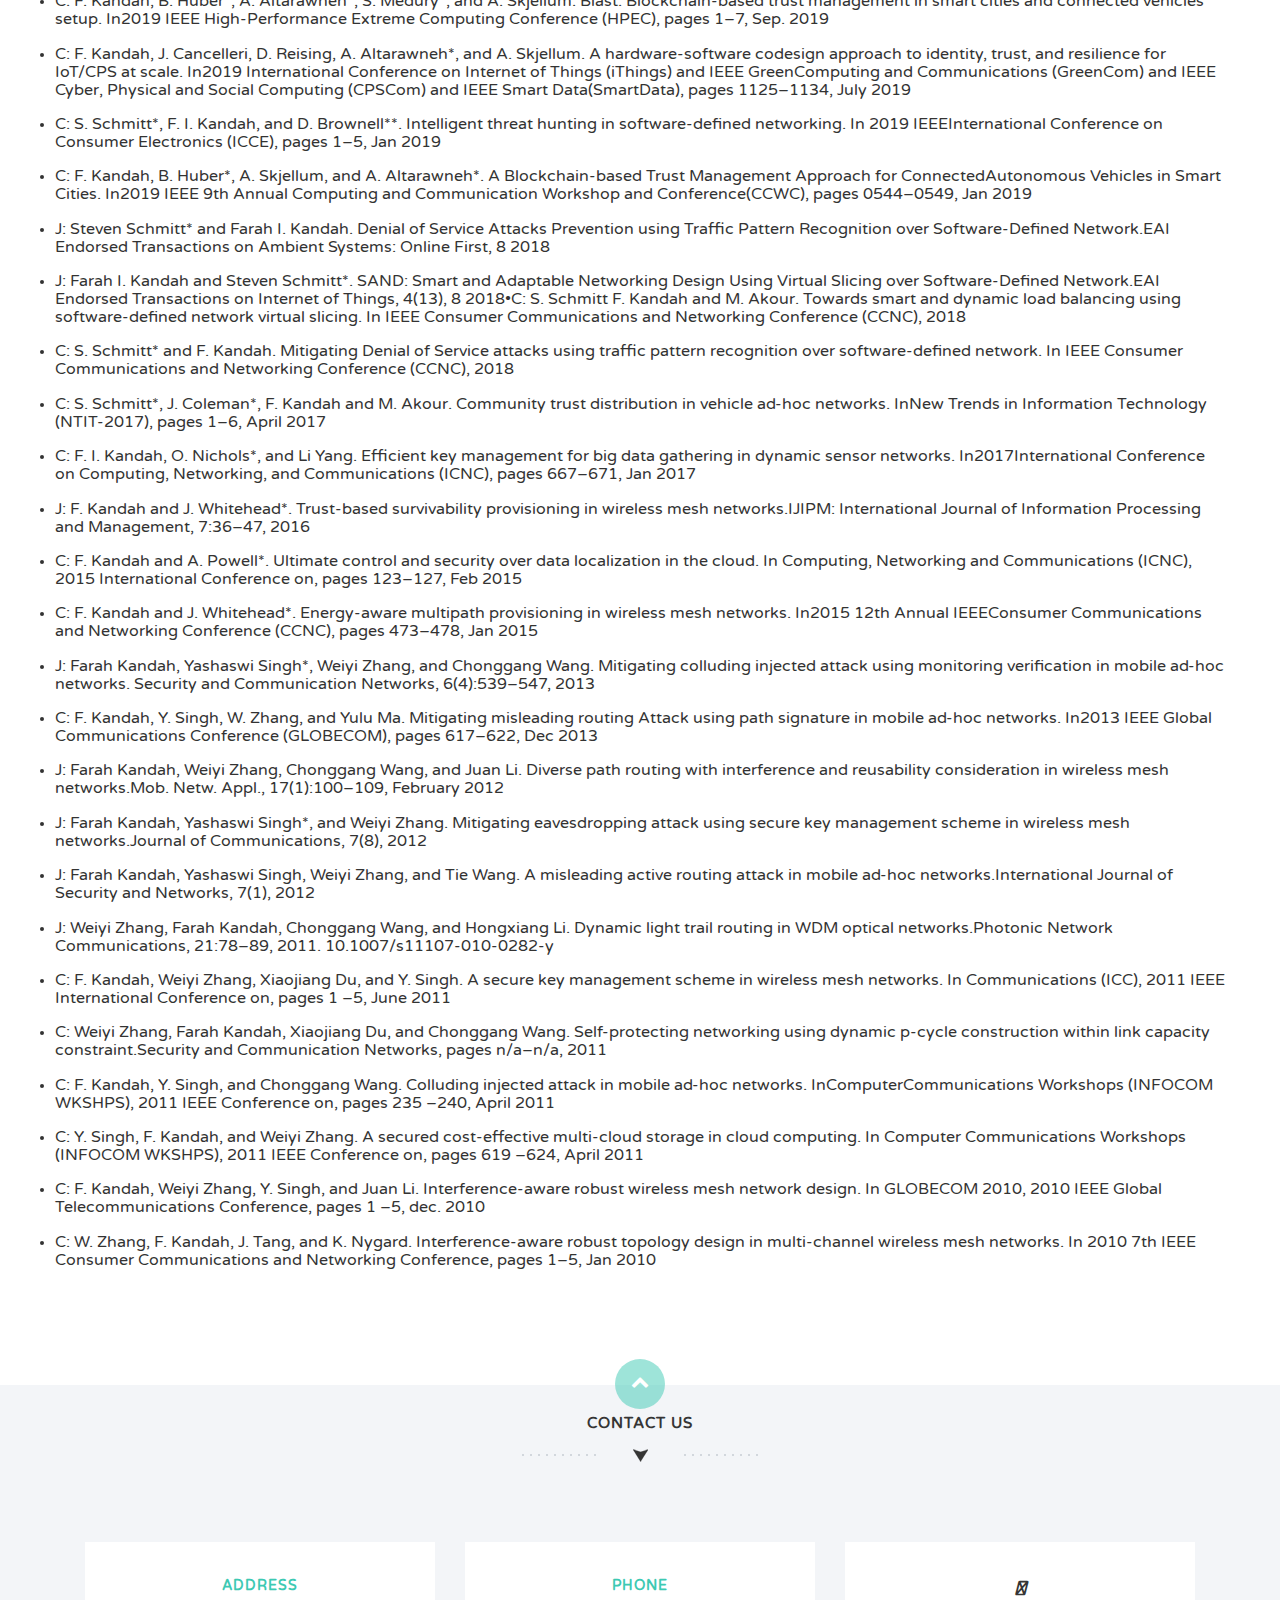
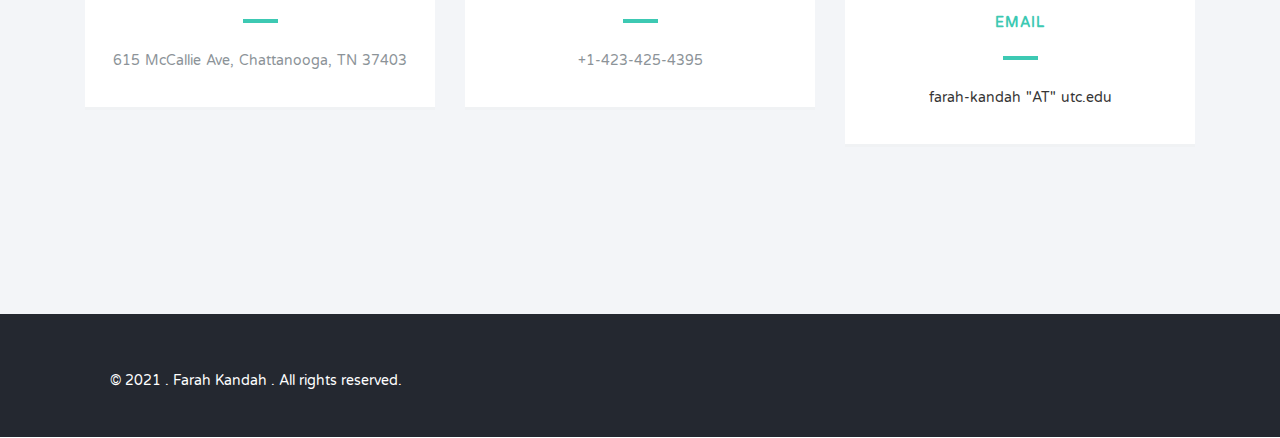
<file: GroupActivities.html>
<!DOCTYPE html>
<html lang="en">
  <head>
    <meta charset="utf-8">
    <meta http-equiv="X-UA-Compatible" content="IE=edge">
    <meta name="viewport" content="width=device-width, initial-scale=1">
    <title>Network Communication Lab</title>
    <link href='http://fonts.googleapis.com/css?family=Varela+Round' rel='stylesheet' type='text/css'>
    <link href="css/bootstrap.min.css" rel="stylesheet">
    <link href="http://netdna.bootstrapcdn.com/font-awesome/4.1.0/css/font-awesome.min.css" rel="stylesheet">
    <link rel="stylesheet" href="https://use.fontawesome.com/releases/v5.8.1/css/all.css" integrity="sha384-50oBUHEmvpQ+1lW4y57PTFmhCaXp0ML5d60M1M7uH2+nqUivzIebhndOJK28anvf" crossorigin="anonymous">
    <link href="css/flexslider.css" rel="stylesheet" >
    <link href="css/styles.css" rel="stylesheet">
    <link href="css/queries.css" rel="stylesheet">
    <link href="css/animate.css" rel="stylesheet">
        <!-- HTML5 Shim and Respond.js IE8 support of HTML5 elements and media queries -->
        <!-- WARNING: Respond.js doesn't work if you view the page via file:// -->
        <!--[if lt IE 9]>
        <script src="https://oss.maxcdn.com/libs/html5shiv/3.7.0/html5shiv.js"></script>
        <script src="https://oss.maxcdn.com/libs/respond.js/1.4.2/respond.min.js"></script>
        <![endif]-->
      </head>
      <body id="top">
        <header id="home">
          <nav>
            <div class="container-fluid">
              <div class="row">
                <div class="col-md-8 col-md-offset-2 col-sm-8 col-sm-offset-2 col-xs-8 col-xs-offset-2">
                  <nav class="pull">
                    <!--<ul class="top-nav">
                      <li><a href="#intro">About us <span class="indicator"><i class="fa fa-angle-right"></i></span></a></li>
                      <li><a href="#features">Features <span class="indicator"><i class="fa fa-angle-right"></i></span></a></li>
                      <li><a href="#responsive">Responsive Design <span class="indicator"><i class="fa fa-angle-right"></i></span></a></li>
                      <li><a href="#portfolio">Portfolio <span class="indicator"><i class="fa fa-angle-right"></i></span></a></li>
                      <li><a href="#testing">testing <span class="indicator"><i class="fa fa-angle-right"></i></span></a></li>
                      <li><a href="#team">Team <span class="indicator"><i class="fa fa-angle-right"></i></span></a></li>
                      <li><a href="#contact">Get in Touch <span class="indicator"><i class="fa fa-angle-right"></i></span></a></li>
                    </ul>-->
                  </nav>
                </div>
              </div>
            </div>

          <section class="hero" id="hero">
            <div class="container">
              <div class="row">
                <div class="col-md-12 text-right navicon">
                  <a id="nav-toggle" class="nav_slide_button" href="#"><span></span></a>
                </div>
              </div>
              <div class="row">
                <div class="col-md-8 col-md-offset-2 text-center ">
                  <h1 class="animated fadeInDown">NETWORK COMMUNICATION LAB</h1>
                  <h2 class="animated fadeInUp delay-05s">Cyber-physical and Cyber-secuirty</h2>
                </div>
              </div>
              <!--<div class="row">
                <div class="col-md-6 col-md-offset-3 text-center">
                  <a href="http://tympanus.net/codrops/?p=19439" class="learn-more-btn">Back to the article</a>
                </div>
              </div> -->
            </div>
          </section>
        </header>
        <!-- -->
        

        <div class="ignite-cta text-center">
          <div class="container">
            <div class="row">
              <div class="col-md-12">
                <a class="ignite-btn">We're a team that adore what we do</a>
                <a href="index.html" class="up-btn"><i class="fa fa-home"></i></a>
              </div>
            </div>
          </div>
          </div>

        <section class="portfolio text-center" id="testing">
          
          <div class="container">
            <div class="row">
              <div id="portfolioSlider">
              <h1 class="arrow">Group Activities</h1>
                <ul class="slides">
                  <li>
                    <div class="col-md-4 wp4">
                      <div class="overlay-effect effects clearfix">
                        <div class="img">
                          <img src="img/IMG_3254.jpg" alt="Portfolio Item">
                        </div>
                      </div>
                      <h2>Brennan Huber</h2>
                      <p>ReSearch Dialogue<br>A Blockchain-based Trust Management Approach for Connected Autonomous Vehicles in Smart Cities</p>
                    </div>
                    <div class="col-md-4 wp4">
                      <div class="overlay-effect effects clearfix">
                        <div class="img">
                          <img src="img/IMG_3255.jpg" alt="Portfolio Item">
                        </div>
                      </div>
                      <h2>Sai Medury</h2>
                      <p>ReSearch Dialogue<br>Secure Certificate Revocation as a Peer Service</p>
                    </div>
                    <div class="col-md-4 wp4">
                      <div class="overlay-effect effects clearfix">
                        <div class="img">
                          <img src="img/TehnoologySymposium4.jpg" alt="Portfolio Item">
                        </div>
                      </div>
                      <h2>Maxwell M. Omwenga</h2>
                      <p>ReSearch Dialogue<br>Software-Defined Networking Control Plane Challenges andCountermeasure</p>
                    </div>
                  </li>
                  <li>
                    <div class="col-md-4 wp4">
                      <div class="overlay-effect effects clearfix">
                        <div class="img">
                          <img src="img/IMG_0027.jpg" alt="Portfolio Item">
                        </div>
                      </div>
                      <h2>Creative Minds</h2>
                      <p> Smart and Adaptable Networking Design Using Virtual Slicing over Software-Defined Network</p>
                    </div>
                    <div class="col-md-4 wp4">
                      <div class="overlay-effect effects clearfix">
                        <div class="img">
                          <img src="img/TechnologySymposium2.jpg" alt="Portfolio Item">
                        </div>
                      </div>
                      <h2>Steven Schmitt & Dylan Brownell</h2>
                      <p>Denial of Service Attacks Prevention using Traffic Pattern Recognition over Software-Defined Network</p>
                    </div>
                    <div class="col-md-4 wp4">
                      <div class="overlay-effect effects clearfix">
                        <div class="img">
                          <img src="img/IMG_0026.jpg" alt="Portfolio Item">
                        </div>
                      </div>
                      <h2>Steven Schmitt, Dylan Brownell & Payton Ball</h2>
                      <p>Software-defined Networking Testbed.</p>
                    </div>
                  </li>
                </ul>
              </div>
            </div>
          </div>
        </section>


        <section class="portfolio text-center section-padding" id="testing">
          
          <div class="container">
            <div class="row">
              <div id="portfolioSlider">
              <h1 class="arrow">Publications</h1>
              
                <h3 class="text-left">Students writing papers under my guidance: Graduate students* and Undergraduate students**.</h3>
                <li class="text-left"><h3>J: D. Reising, J. Cancelleri, T. D. Loveless, F. Kandah and A. Skjellum, "Radio Identity Verification-Based IoT Security Using RF-DNA Fingerprints and SVM," in IEEE Internet of Things Journal, vol. 8, no. 10, pp. 8356-8371, 15 May15, 2021</h3></li>

                <li class="text-left"><h3>J: Kandah, Farah, Jesse Whitehead*, and Peyton Ball**. Towards Trusted and Energy-efficient Data Collection in UnattendedWireless Sensor Networks.Wireless Networks, 26(7):5455–5471, 2020</h3></li>
                
                <li class="text-left"><h3>J: Donald Reising, Joseph Cancelleri, T Daniel Loveless, Kandah, Farah, and Anthony Skjellum. Pre-print: Radio IdentityVerification-based IoT Security Using RF-DNA Fingerprints and SVM.arXiv preprint arXiv:2005.09503, 2020</h3></li>

                <li class="text-left"><h3>C: B. Huber* and F. Kandah. Behavioral model-based trust management design for IoT at scale. In2020 International Conferences on Internet of Things (iThings) and IEEE Green Computing and Communications (GreenCom) and IEEE Cyber, Physical and Social Computing (CPSCom) and IEEE Smart Data (SmartData) and IEEE Congress on Cybermatics (Cybermatics), pages9–17, 2020</h3></li>

                <li class="text-left"><h3>J: F. Kandah, A. Altarawneh*, B. Huber*, A. Skjellum, and S. Medury*. A Human-Understandable, Behavior-based TrustManagement Approach for IoT/CPS at Scale.Int. J. of International Society for Computers and Their Applications (ISCA), 26(4), Dec 2019</h3></li>
                
                <li class="text-left"><h3>C: A. Altarawneh*, T. Herschberg**, S. Medury*, F. Kandah, and A. Skjellum. Buterin’s Scalability Trilemma Viewed Through a State-change-based Classification for Common Consensus Algorithms. In2020 IEEE 9th Annual Computing and CommunicationWorkshop and Conference (CCWC), pages 0727–0736, 2020</h3></li>

                <li class="text-left"><h3>C: F. Kandah, I. Ozcelik, and B. Huber*. MARS: Machine Learning Based Adaptable and Robust Network Management for Software-defined Networks. In2020 IEEE 9th Annual Computing and Communication Workshop and Conference (CCWC), pages0586–0591, 2020</h3></li>

                <li class="text-left"><h3>C: J. Coleman*, F. Kandah, and B. Huber*. Behavioral Model Anomaly Detection in Automatic Identification Systems (AIS). In2020 IEEE 9th Annual Computing and Communication Workshop and Conference (CCWC), pages 0481–0487, 2020</h3></li>

                <li class="text-left"><h3>C: F. Kandah, B. Huber*, A. Altarawneh*, S. Medury*, and A. Skjellum. Blast: Blockchain-based trust management in smart cities and connected vehicles setup. In2019 IEEE High-Performance Extreme Computing Conference (HPEC), pages 1–7, Sep. 2019</h3></li>
                
                <li class="text-left"><h3>C: F. Kandah, J. Cancelleri, D. Reising, A. Altarawneh*, and A. Skjellum. A hardware-software codesign approach to identity, trust, and resilience for IoT/CPS at scale. In2019 International Conference on Internet of Things (iThings) and IEEE GreenComputing and Communications (GreenCom) and IEEE Cyber, Physical and Social Computing (CPSCom) and IEEE Smart Data(SmartData), pages 1125–1134, July 2019</h3></li>

                <li class="text-left"><h3>C: S. Schmitt*, F. I. Kandah, and D. Brownell**. Intelligent threat hunting in software-defined networking. In 2019 IEEEInternational Conference on Consumer Electronics (ICCE), pages 1–5, Jan 2019</h3></li>
                
                <li class="text-left"><h3>C: F. Kandah, B. Huber*, A. Skjellum, and A. Altarawneh*. A Blockchain-based Trust Management Approach for ConnectedAutonomous Vehicles in Smart Cities. In2019 IEEE 9th Annual Computing and Communication Workshop and Conference(CCWC), pages 0544–0549, Jan 2019</h3></li>
                
                <li class="text-left"><h3>J: Steven Schmitt* and Farah I. Kandah. Denial of Service Attacks Prevention using Traffic Pattern Recognition over Software-Defined Network.EAI Endorsed Transactions on Ambient Systems: Online First, 8 2018</h3></li>

                <li class="text-left"><h3>J: Farah I. Kandah and Steven Schmitt*. SAND: Smart and Adaptable Networking Design Using Virtual Slicing over Software-Defined Network.EAI Endorsed Transactions on Internet of Things, 4(13), 8 2018•C: S. Schmitt F. Kandah and M. Akour. Towards smart and dynamic load balancing using software-defined network virtual slicing. In IEEE Consumer Communications and Networking Conference (CCNC), 2018</h3></li>

                <li class="text-left"><h3>C: S. Schmitt* and F. Kandah. Mitigating Denial of Service attacks using traffic pattern recognition over software-defined network. In IEEE Consumer Communications and Networking Conference (CCNC), 2018</h3></li>
                
                <li class="text-left"><h3>C: S. Schmitt*,  J. Coleman*, F. Kandah and M. Akour. Community trust distribution in vehicle ad-hoc networks. InNew Trends in Information Technology (NTIT-2017), pages 1–6, April 2017</h3></li>

                <li class="text-left"><h3>C: F. I. Kandah, O. Nichols*, and Li Yang. Efficient key management for big data gathering in dynamic sensor networks. In2017International Conference on Computing, Networking, and Communications (ICNC), pages 667–671, Jan 2017</h3></li>

                <li class="text-left"><h3>J: F. Kandah and J. Whitehead*. Trust-based survivability provisioning in wireless mesh networks.IJIPM: International Journal of Information Processing and Management, 7:36–47, 2016</h3></li>
  
                <li class="text-left"><h3>C: F. Kandah and A. Powell*. Ultimate control and security over data localization in the cloud. In Computing, Networking and Communications (ICNC), 2015 International Conference on, pages 123–127, Feb 2015</h3></li>

                <li class="text-left"><h3>C: F. Kandah and J. Whitehead*. Energy-aware multipath provisioning in wireless mesh networks. In2015 12th Annual IEEEConsumer Communications and Networking Conference (CCNC), pages 473–478, Jan 2015</h3></li>
  
                <li class="text-left"><h3>J: Farah Kandah, Yashaswi Singh*, Weiyi Zhang, and Chonggang Wang. Mitigating colluding injected attack using monitoring verification in mobile ad-hoc networks. Security and Communication Networks, 6(4):539–547, 2013</h3></li>

                <li class="text-left"><h3>C: F. Kandah, Y. Singh, W. Zhang, and Yulu Ma. Mitigating misleading routing Attack using path signature in mobile ad-hoc networks. In2013 IEEE Global Communications Conference (GLOBECOM), pages 617–622, Dec 2013</h3></li>

                <li class="text-left"><h3>J: Farah Kandah, Weiyi Zhang, Chonggang Wang, and Juan Li. Diverse path routing with interference and reusability consideration in wireless mesh networks.Mob. Netw. Appl., 17(1):100–109, February 2012</h3></li>
  
                <li class="text-left"><h3>J: Farah Kandah, Yashaswi Singh*, and Weiyi Zhang. Mitigating eavesdropping attack using secure key management scheme in wireless mesh networks.Journal of Communications, 7(8), 2012</h3></li>
                
                <li class="text-left"><h3>J: Farah Kandah, Yashaswi Singh, Weiyi Zhang, and Tie Wang. A misleading active routing attack in mobile ad-hoc networks.International Journal of Security and Networks, 7(1), 2012</h3></li>

                <li class="text-left"><h3>J: Weiyi Zhang, Farah Kandah, Chonggang Wang, and Hongxiang Li. Dynamic light trail routing in WDM optical networks.Photonic Network Communications, 21:78–89, 2011. 10.1007/s11107-010-0282-y</h3></li>

                <li class="text-left"><h3>C: F. Kandah, Weiyi Zhang, Xiaojiang Du, and Y. Singh. A secure key management scheme in wireless mesh networks. In Communications (ICC), 2011 IEEE International Conference on, pages 1 –5, June 2011</h3></li>

                <li class="text-left"><h3>C: Weiyi Zhang, Farah Kandah, Xiaojiang Du, and Chonggang Wang. Self-protecting networking using dynamic p-cycle construction within link capacity constraint.Security and Communication Networks, pages n/a–n/a, 2011</h3></li>
  
                <li class="text-left"><h3>C: F. Kandah, Y. Singh, and Chonggang Wang. Colluding injected attack in mobile ad-hoc networks. InComputerCommunications Workshops (INFOCOM WKSHPS), 2011 IEEE Conference on, pages 235 –240, April 2011</h3></li>

                <li class="text-left"><h3>C: Y. Singh, F. Kandah, and Weiyi Zhang. A secured cost-effective multi-cloud storage in cloud computing. In Computer Communications Workshops (INFOCOM WKSHPS), 2011 IEEE Conference on, pages 619 –624, April 2011</h3></li>
  
                <li class="text-left"><h3>C: F. Kandah, Weiyi Zhang, Y. Singh, and Juan Li. Interference-aware robust wireless mesh network design. In GLOBECOM 2010, 2010 IEEE Global Telecommunications Conference, pages 1 –5, dec. 2010</h3></li>

                <li class="text-left"><h3>C: W. Zhang, F. Kandah, J. Tang, and K. Nygard. Interference-aware robust topology design in multi-channel wireless mesh networks. In 2010 7th IEEE Consumer Communications and Networking Conference, pages 1–5, Jan 2010</h3></li>

            </div>
          </div>
        </section>
        

        
        <!--<section class="swag text-center">
          <div class="container">
            <div class="row">
              <div class="col-md-8 col-md-offset-2">
                <h1>I got 99 Problems<span>but <em>design</em> 'aint one</span></h1>
                <a href="#portfolio" class="down-arrow-btn"><i class="fa fa-chevron-down"></i></a>
              </div>
            </div>
          </div>
        </section>-->
        
        <!--<div class="ignite-cta text-center">
          <div class="container">
            <div class="row">
              <div class="col-md-12">
                <a href="#team" class="ignite-btn">We're a team that adore what we do</a>
              </div>
            </div>
          </div>
        </div>-->




        
        <!--
        <section class="team text-center section-padding" id="team">
          <div class="container">
            <div class="row" >
              <div class="col-md-12">
                <h1 class="arrow">OUR TEAM</h1>
              </div>
            </div>
            <div class="row">
              <div class="team-wrapper">
                <div id="teamSlider">
                  <ul class="slides">
                    <li>
                      <div class="col-md-4 wp5">
                        <img src="img/team-01.png" alt="Team Member">
                        <h2>Farah Kandah</h2>
                        <p><b>UC Foundation Assistant Professor</b> <br>
                        Computer Science and Engineering <br>
                        farah-kandah@utc.edu 
                        </p>
                        
                      </div>
                      
                      <div class="col-md-4 wp5 delay-05s">
                        <img src="img/team-02.png" alt="Team Member">
                        <h2>Jesse Whitehead</h2>
                        <p>M.Sc. in Computer Scinece<br>
                         Computer Science and Engineering <br>
                        Jesse-whitehead@mocs.utc.edu</p>
                        
                      </div>
                      <div class="col-md-4 wp5 delay-1s">
                        <img src="img/team-03.png" alt="Team Member">
                        <h2>Dustin Howerton</h2>
                         <p>B.Sc. in Computer Scinece<br>
                         Computer Science and Engineering <br>
                        Dustin-Howerton@mocs.utc.edu</p>
                        
                      </div>
                    </li>
                    <li>
                      <div class="col-md-4 wp5">
                        <img src="img/team-01.png" alt="Team Member">
                        <h2>Farah Kandah</h2>
                        <p><b>UC Foundation Assistant Professor</b> <br>
                        Computer Science and Engineering <br>
                        farah-kandah@utc.edu 
                        
                      </div>
                      <div class="col-md-4 wp5 delay-05s">
                        <img src="img/team-02.png" alt="Team Member">
                        <h2>Jesse Whitehead</h2>
                        <p>M.Sc. in Computer Scinece<br>
                         Computer Science and Engineering <br>
                        Jesse-whitehead@mocs.utc.edu</p>
                        
                      </div>
                      <div class="col-md-4 wp5 delay-1s">
                        <img src="img/team-03.png" alt="Team Member">
                        <h2>Dustin Howerton</h2>
                         <p>B.Sc. in Computer Scinece<br>
                         Computer Science and Engineering <br>
                        Dustin-Howerton@mocs.utc.edu</p>
                        
                      </div>
                    </li>
                  </ul>
                </div>
              </div>
            </div>
          </div>
        </section>

      -->
        
        <section class="dark-bg text-center section-padding contact-wrap" id="contact">
          <a href="#top" class="up-btn"><i class="fa fa-chevron-up"></i></a>
          <div class="container">
            <div class="row">
              <div class="col-md-12">
                <h1 class="arrow">Contact US</h1>
              </div>
            </div>
            <div class="row contact-details">
              <div class="col-md-4">
                <div class="light-box box-hover">
                  <h2><i class="fas fa-map-marker-alt"></i><span>Address</span></h2>
                  <p>615 McCallie Ave, Chattanooga, TN 37403</p>
                </div>
              </div>
              <div class="col-md-4">
                <div class="light-box box-hover">
                  <h2><i class="fas fa-mobile-alt"></i><span>Phone</span></h2>
                  <p>+1-423-425-4395</p>
                </div>
              </div>
              <div class="col-md-4">
                <div class="light-box box-hover">
                  <h2><i class="fas fa-at"></i><span>Email</span></h2>
                  <p><a href="#">farah-kandah "AT" utc.edu</a></p>
                </div>
              </div>
            </div>
            
            <!--
            <div class="row">
              <div class="col-md-12">
                <ul class="social-buttons">
                  <li><a href="#" class="social-btn"><i class="fa fa-dribbble"></i></a></li>
                  <li><a href="#" class="social-btn"><i class="fa fa-twitter"></i></a></li>
                  <li><a href="#" class="social-btn"><i class="fa fa-envelope"></i></a></li>
                </ul>
              </div>
            </div>
          -->
          </div>
        </section>
        <footer>

          <div class="container">
            <div class="row">
              <div class="col-md-6">
                <ul class="legals">
                  <!--<li><a href="#">Terms &amp; Conditions</a></li>
                  <li><a href="#">Legals</a></li>-->
                  &copy; 2021 . Farah Kandah . All rights reserved. 
                </ul>
              </div>
              <div class="col-md-6 credit">
                <!--<p>Designed &amp; Developed by <a href="http://www.peterfinlan.com/">Dr. K</a> exclusively for <a href="http://tympanus.net/codrops/"><em>Codrops</em></a></p>-->
              </div>
            </div>
          </div>
        </footer>

        <!-- jQuery (necessary for Bootstrap's JavaScript plugins) -->
        <script src="https://ajax.googleapis.com/ajax/libs/jquery/1.11.0/jquery.min.js"></script>
        <!-- Include all compiled plugins (below), or include individual files as needed -->
        <script src="js/waypoints.min.js"></script>
        <script src="js/bootstrap.min.js"></script>
        <script src="js/scripts.js"></script>
        <script src="js/jquery.flexslider.js"></script>
        <script src="js/modernizr.js"></script>
      </body>
    </html>
</file>
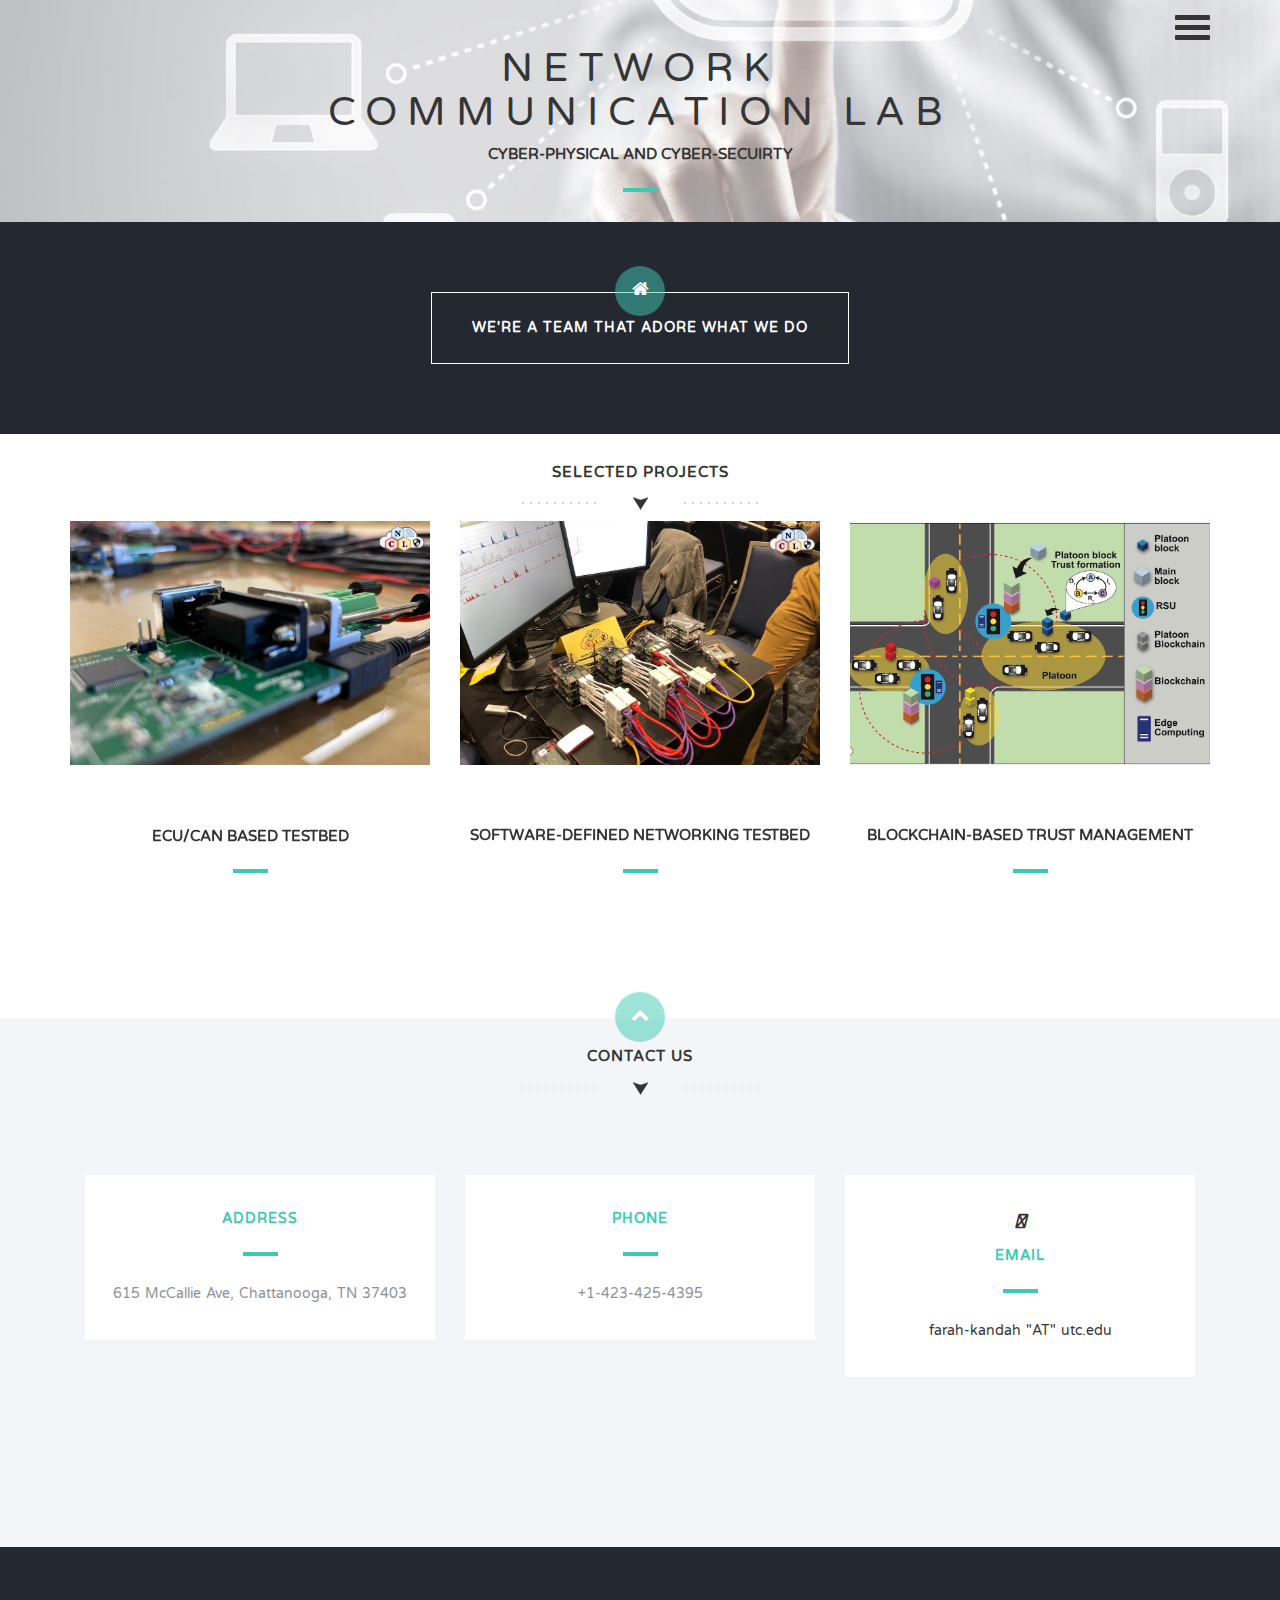
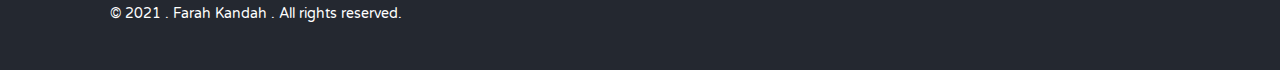
<file: SelectedProjects.html>
<!DOCTYPE html>
<html lang="en">
  <head>
    <meta charset="utf-8">
    <meta http-equiv="X-UA-Compatible" content="IE=edge">
    <meta name="viewport" content="width=device-width, initial-scale=1">
    <title>Network Communication Lab</title>
    <link href='http://fonts.googleapis.com/css?family=Varela+Round' rel='stylesheet' type='text/css'>
    <link href="css/bootstrap.min.css" rel="stylesheet">
    <link href="http://netdna.bootstrapcdn.com/font-awesome/4.1.0/css/font-awesome.min.css" rel="stylesheet">
    <link rel="stylesheet" href="https://use.fontawesome.com/releases/v5.8.1/css/all.css" integrity="sha384-50oBUHEmvpQ+1lW4y57PTFmhCaXp0ML5d60M1M7uH2+nqUivzIebhndOJK28anvf" crossorigin="anonymous">
    <link href="css/flexslider.css" rel="stylesheet" >
    <link href="css/styles.css" rel="stylesheet">
    <link href="css/queries.css" rel="stylesheet">
    <link href="css/animate.css" rel="stylesheet">
        <!-- HTML5 Shim and Respond.js IE8 support of HTML5 elements and media queries -->
        <!-- WARNING: Respond.js doesn't work if you view the page via file:// -->
        <!--[if lt IE 9]>
        <script src="https://oss.maxcdn.com/libs/html5shiv/3.7.0/html5shiv.js"></script>
        <script src="https://oss.maxcdn.com/libs/respond.js/1.4.2/respond.min.js"></script>
        <![endif]-->
      </head>
      <body id="top">
        <header id="home">
          <nav>
            <div class="container-fluid">
              <div class="row">
                <div class="col-md-8 col-md-offset-2 col-sm-8 col-sm-offset-2 col-xs-8 col-xs-offset-2">
                  <nav class="pull">
                    <!--<ul class="top-nav">
                      <li><a href="#intro">About us <span class="indicator"><i class="fa fa-angle-right"></i></span></a></li>
                      <li><a href="#features">Features <span class="indicator"><i class="fa fa-angle-right"></i></span></a></li>
                      <li><a href="#responsive">Responsive Design <span class="indicator"><i class="fa fa-angle-right"></i></span></a></li>
                      <li><a href="#portfolio">Portfolio <span class="indicator"><i class="fa fa-angle-right"></i></span></a></li>
                      <li><a href="#testing">testing <span class="indicator"><i class="fa fa-angle-right"></i></span></a></li>
                      <li><a href="#team">Team <span class="indicator"><i class="fa fa-angle-right"></i></span></a></li>
                      <li><a href="#contact">Get in Touch <span class="indicator"><i class="fa fa-angle-right"></i></span></a></li>
                    </ul>-->
                  </nav>
                </div>
              </div>
            </div>

          <section class="hero" id="hero">
            <div class="container">
              <div class="row">
                <div class="col-md-12 text-right navicon">
                  <a id="nav-toggle" class="nav_slide_button" href="#"><span></span></a>
                </div>
              </div>
              <div class="row">
                <div class="col-md-8 col-md-offset-2 text-center ">
                  <h1 class="animated fadeInDown">NETWORK COMMUNICATION LAB</h1>
                  <h2 class="animated fadeInUp delay-05s">Cyber-physical and Cyber-secuirty</h2>
                </div>
              </div>
              <!--<div class="row">
                <div class="col-md-6 col-md-offset-3 text-center">
                  <a href="http://tympanus.net/codrops/?p=19439" class="learn-more-btn">Back to the article</a>
                </div>
              </div> -->
            </div>
          </section>
        </header>
        <!-- -->
        

        <div class="ignite-cta text-center">
          <div class="container">
            <div class="row">
              <div class="col-md-12">
                <a class="ignite-btn">We're a team that adore what we do</a>
                <a href="index.html" class="up-btn"><i class="fa fa-home"></i></a>
              </div>
            </div>
          </div>
          </div>

        <section class="portfolio text-center section-padding" id="testing">
          
          <div class="container">
            <div class="row">
              <div id="portfolioSlider">
              <h1 class="arrow">Selected Projects</h1>
                <ul class="slides">
                  <li>
                    <div class="col-md-4 wp4">
                      <div class="overlay-effect effects clearfix">
                        <div class="img">
                          <img src="img/Xivenet.jpg" alt="Portfolio Item">
                        </div>
                      </div>
                      <h2>ECU/CAN based testbed</h2>
                      <!--<p>ReSearch Dialogue<br>A Blockchain-based Trust Management Approach for Connected Autonomous Vehicles in Smart Cities</p>-->
                    </div>
                    <div class="col-md-4 wp4">
                      <div class="overlay-effect effects clearfix">
                        <div class="img">
                          <img src="img/IMG_0027.jpg" alt="Portfolio Item">
                        </div>
                      </div>
                      <h2>Software-defined networking testbed</h2>
                      <!--<p>ReSearch Dialogue<br>Secure Certificate Revocation as a Peer Service</p>-->
                    </div>
                    <div class="col-md-4 wp4">
                      <div class="overlay-effect effects clearfix">
                        <div class="img">
                          <img src="img/BLAST.jpg" alt="Portfolio Item">
                        </div>
                      </div>
                      <h2>Blockchain-based Trust Management</h2>
                      <!--<p>ReSearch Dialogue<br>Software-Defined Networking Control Plane Challenges andCountermeasure</p>-->
                    </div>
                  </li>
                  <!--<li>
                    <div class="col-md-4 wp4">
                      <div class="overlay-effect effects clearfix">
                        <div class="img">
                          <img src="img/IMG_0027.jpg" alt="Portfolio Item">
                        </div>
                      </div>
                      <h2>Creative Minds</h2>
                      <p> Smart and Adaptable Networking Design Using Virtual Slicing over Software-Defined Network</p>
                    </div>
                    <div class="col-md-4 wp4">
                      <div class="overlay-effect effects clearfix">
                        <div class="img">
                          <img src="img/TechnologySymposium2.jpg" alt="Portfolio Item">
                        </div>
                      </div>
                      <h2>Steven Schmitt & Dylan Brownell</h2>
                      <p>Denial of Service Attacks Prevention using Traffic Pattern Recognition over Software-Defined Network</p>
                    </div>
                    <div class="col-md-4 wp4">
                      <div class="overlay-effect effects clearfix">
                        <div class="img">
                          <img src="img/IMG_0026.jpg" alt="Portfolio Item">
                        </div>
                      </div>
                      <h2>Steven Schmitt, Dylan Brownell & Payton Ball</h2>
                      <p>Software-defined Networking Testbed.</p>
                    </div>
                  </li>-->
                </ul>
              </div>
            </div>
          </div>
        </section>


        
        

        
        <!--<section class="swag text-center">
          <div class="container">
            <div class="row">
              <div class="col-md-8 col-md-offset-2">
                <h1>I got 99 Problems<span>but <em>design</em> 'aint one</span></h1>
                <a href="#portfolio" class="down-arrow-btn"><i class="fa fa-chevron-down"></i></a>
              </div>
            </div>
          </div>
        </section>-->
        
        <!--<div class="ignite-cta text-center">
          <div class="container">
            <div class="row">
              <div class="col-md-12">
                <a href="#team" class="ignite-btn">We're a team that adore what we do</a>
              </div>
            </div>
          </div>
        </div>-->




        
        <!--
        <section class="team text-center section-padding" id="team">
          <div class="container">
            <div class="row" >
              <div class="col-md-12">
                <h1 class="arrow">OUR TEAM</h1>
              </div>
            </div>
            <div class="row">
              <div class="team-wrapper">
                <div id="teamSlider">
                  <ul class="slides">
                    <li>
                      <div class="col-md-4 wp5">
                        <img src="img/team-01.png" alt="Team Member">
                        <h2>Farah Kandah</h2>
                        <p><b>UC Foundation Assistant Professor</b> <br>
                        Computer Science and Engineering <br>
                        farah-kandah@utc.edu 
                        </p>
                        
                      </div>
                      
                      <div class="col-md-4 wp5 delay-05s">
                        <img src="img/team-02.png" alt="Team Member">
                        <h2>Jesse Whitehead</h2>
                        <p>M.Sc. in Computer Scinece<br>
                         Computer Science and Engineering <br>
                        Jesse-whitehead@mocs.utc.edu</p>
                        
                      </div>
                      <div class="col-md-4 wp5 delay-1s">
                        <img src="img/team-03.png" alt="Team Member">
                        <h2>Dustin Howerton</h2>
                         <p>B.Sc. in Computer Scinece<br>
                         Computer Science and Engineering <br>
                        Dustin-Howerton@mocs.utc.edu</p>
                        
                      </div>
                    </li>
                    <li>
                      <div class="col-md-4 wp5">
                        <img src="img/team-01.png" alt="Team Member">
                        <h2>Farah Kandah</h2>
                        <p><b>UC Foundation Assistant Professor</b> <br>
                        Computer Science and Engineering <br>
                        farah-kandah@utc.edu 
                        
                      </div>
                      <div class="col-md-4 wp5 delay-05s">
                        <img src="img/team-02.png" alt="Team Member">
                        <h2>Jesse Whitehead</h2>
                        <p>M.Sc. in Computer Scinece<br>
                         Computer Science and Engineering <br>
                        Jesse-whitehead@mocs.utc.edu</p>
                        
                      </div>
                      <div class="col-md-4 wp5 delay-1s">
                        <img src="img/team-03.png" alt="Team Member">
                        <h2>Dustin Howerton</h2>
                         <p>B.Sc. in Computer Scinece<br>
                         Computer Science and Engineering <br>
                        Dustin-Howerton@mocs.utc.edu</p>
                        
                      </div>
                    </li>
                  </ul>
                </div>
              </div>
            </div>
          </div>
        </section>

      -->
        
        <section class="dark-bg text-center section-padding contact-wrap" id="contact">
          <a href="#top" class="up-btn"><i class="fa fa-chevron-up"></i></a>
          <div class="container">
            <div class="row">
              <div class="col-md-12">
                <h1 class="arrow">Contact US</h1>
              </div>
            </div>
            <div class="row contact-details">
              <div class="col-md-4">
                <div class="light-box box-hover">
                  <h2><i class="fas fa-map-marker-alt"></i><span>Address</span></h2>
                  <p>615 McCallie Ave, Chattanooga, TN 37403</p>
                </div>
              </div>
              <div class="col-md-4">
                <div class="light-box box-hover">
                  <h2><i class="fas fa-mobile-alt"></i><span>Phone</span></h2>
                  <p>+1-423-425-4395</p>
                </div>
              </div>
              <div class="col-md-4">
                <div class="light-box box-hover">
                  <h2><i class="fas fa-at"></i><span>Email</span></h2>
                  <p><a href="#">farah-kandah "AT" utc.edu</a></p>
                </div>
              </div>
            </div>
            
            <!--
            <div class="row">
              <div class="col-md-12">
                <ul class="social-buttons">
                  <li><a href="#" class="social-btn"><i class="fa fa-dribbble"></i></a></li>
                  <li><a href="#" class="social-btn"><i class="fa fa-twitter"></i></a></li>
                  <li><a href="#" class="social-btn"><i class="fa fa-envelope"></i></a></li>
                </ul>
              </div>
            </div>
          -->
          </div>
        </section>
        <footer>

          <div class="container">
            <div class="row">
              <div class="col-md-6">
                <ul class="legals">
                  <!--<li><a href="#">Terms &amp; Conditions</a></li>
                  <li><a href="#">Legals</a></li>-->
                  &copy; 2021 . Farah Kandah . All rights reserved. 
                </ul>
              </div>
              <div class="col-md-6 credit">
                <!--<p>Designed &amp; Developed by <a href="http://www.peterfinlan.com/">Dr. K</a> exclusively for <a href="http://tympanus.net/codrops/"><em>Codrops</em></a></p>-->
              </div>
            </div>
          </div>
        </footer>

        <!-- jQuery (necessary for Bootstrap's JavaScript plugins) -->
        <script src="https://ajax.googleapis.com/ajax/libs/jquery/1.11.0/jquery.min.js"></script>
        <!-- Include all compiled plugins (below), or include individual files as needed -->
        <script src="js/waypoints.min.js"></script>
        <script src="js/bootstrap.min.js"></script>
        <script src="js/scripts.js"></script>
        <script src="js/jquery.flexslider.js"></script>
        <script src="js/modernizr.js"></script>
      </body>
    </html>
</file>
<file: css/queries.css>
/* 320px (iPhone) */
@media screen and (max-width:320px) {
}
/* 480px (WVGA - Low End Windows Phone) */
@media screen and (max-width:480px) {
	.wrapper { background: #f3f5f8; height: 640px; }
	.iphone { display: none; }
	.fluid-white { display: none; }
	.wp2, .wp4, .wp5, .light-box { margin-bottom: 30px; }
	.legals { text-align: center; margin: 0; padding: 0; }
	.credit { text-align: center; }
}
/* xGA iPad */
@media screen and (max-width:1024px) {
	.wp3 { background-position: 50px 0; }
	.swag { background-attachment: scroll; }
	.subscribe { background-attachment: scroll; }
}
/* 1200px (Small Desktop, Netbook) */
@media screen and (max-width:1280px) {
	.wp3 { background-position: 50px 0; }
}
/* Bootstrap 990px Breakpoint to 480px */
@media screen and (min-width:480px) and (max-width:991px) {
	.iphone { display: none; }
	.fluid-white { display: none; }
	.wrapper { background: #f3f5f8; height: 540px; }
	.wp2, .wp4, .wp5, .light-box { margin-bottom: 30px; }
	.legals { text-align: center; margin: 0; padding: 0; }
	.credit { text-align: center; }
}
</file>
<file: css/styles.css>
/* ! normalize.css v1.0.0 | MIT License | git.io/normalize */
 
/* ==========================================================================
HTML5 display definitions
========================================================================== */
 
/* * Corrects `block` display not defined in IE 6/7/8/9 and Firefox 3. */
 
article, aside, details, figcaption, figure, footer, header, hgroup, nav, section, summary { display: block; }
/* * Corrects `inline-block` display not defined in IE 6/7/8/9 and Firefox 3. */
audio, canvas, video { display: inline-block; *display: inline; *zoom: 1; }
/* * Prevents modern browsers from displaying `audio` without controls.
* Remove excess height in iOS 5 devices. */
audio:not([controls]) { display: none; height: 0; }
/* * Addresses styling for `hidden` attribute not present in IE 7/8/9, Firefox 3, * and Safari 4.
* Known issue:no IE 6 support. */
[hidden] { display: none; }
/* ==========================================================================
Base
========================================================================== */
/* * 1. Corrects text resizing oddly in IE 6/7 when body `font-size` is set using
*    `em` units.
* 2. Prevents iOS text size adjust after orientation change, without disabling
*    user zoom. */
 
html { font-size: 100%; /* 1 */
	-webkit-text-size-adjust: 100%; /* 2 */
-ms-text-size-adjust: 100%; /* 2 */ }
html, html a { -webkit-font-smoothing: antialiased; text-shadow: 1px 1px 1px rgba(0, 0, 0, 0.004); }
/* * Addresses `font-family` inconsistency between `textarea` and other form
* elements. */
html, button, input, select, textarea { font-family: 'Varela Round', sans-serif; }
/* * Addresses margins handled incorrectly in IE 6/7. */
body { margin: 0; font-family: 'Varela Round', sans-serif; }
/* ==========================================================================
Links
========================================================================== */
/* * Addresses `outline` inconsistency between Chrome and other browsers. */
 
a:focus { outline: thin dotted; }
/* * Improves readability when focused and also mouse hovered in all browsers. */
a:active, a:hover { outline: 0; }
/* ==========================================================================
Typography
========================================================================== */
/* * Addresses font sizes and margins set differently in IE 6/7.
* Addresses font sizes within `section` and `article` in Firefox 4+, Safari 5, * and Chrome. */
 
h1 { font-size: 2em; margin: 0.67em 0; color: #353535; }
h2 { font-size: 1.5em; margin: 0.83em 0; }
h3 { font-size: 1.17em; margin: 1em 0; }
h4 { font-size: 1em; margin: 1.33em 0; }
h5 { font-size: 0.83em; margin: 1.67em 0; }
h6 { font-size: 0.75em; margin: 2.33em 0; }
/* * Addresses styling not present in IE 7/8/9, Safari 5, and Chrome. */
abbr[title] { border-bottom: 1px dotted; }
/* * Addresses style set to `bolder` in Firefox 3+, Safari 4/5, and Chrome. */
b, strong { font-weight: bold; }
blockquote { margin: 1em 40px; }
/* * Addresses styling not present in Safari 5 and Chrome. */
dfn { font-style: italic; }
/* * Addresses styling not present in IE 6/7/8/9. */
mark { background: #ff0; color: #000; }
/* * Addresses margins set differently in IE 6/7. */
p, pre { margin: 1em 0; }
/* * Corrects font family set oddly in IE 6, Safari 4/5, and Chrome. */
code, kbd, pre, samp { font-family: monospace, serif; _font-family: 'courier new', monospace; font-size: 1em; }
/* * Improves readability of pre-formatted text in all browsers. */
pre { white-space: pre; white-space: pre-wrap; word-wrap: break-word; }
/* * Addresses CSS quotes not supported in IE 6/7. */
q { quotes: none; }
/* * Addresses `quotes` property not supported in Safari 4. */
q:before, q:after { content: ''; content: none; }
small { font-size: 75%; }
/* * Prevents `sub` and `sup` affecting `line-height` in all browsers. */
sub, sup { font-size: 75%; line-height: 0; position: relative; vertical-align: baseline; }
sup { top: -0.5em; }
sub { bottom: -0.25em; }
/* ==========================================================================
Lists
========================================================================== */
/* * Addresses margins set differently in IE 6/7. */
 
dl, menu, ol, ul { margin: 1em 0; }
dd { margin: 0 0 0 40px; }
/* * Addresses paddings set differently in IE 6/7. */
menu, ol, ul { padding: 0 0 0 40px; }
/* * Corrects list images handled incorrectly in IE 7. */
nav ul, nav ol { list-style: none; list-style-image: none; }
/* ==========================================================================
Embedded content
========================================================================== */
/* * 1. Removes border when inside `a` element in IE 6/7/8/9 and Firefox 3.
* 2. Improves image quality when scaled in IE 7. */
 
img { border: 0; /* 1 */
-ms-interpolation-mode: bicubic; /* 2 */ }
/* * Corrects overflow displayed oddly in IE 9. */
svg:not(:root) { overflow: hidden; }
/* ==========================================================================
Figures
========================================================================== */
/* * Addresses margin not present in IE 6/7/8/9, Safari 5, and Opera 11. */
 
figure { margin: 0; }
/* ==========================================================================
Forms
========================================================================== */
/* * Corrects margin displayed oddly in IE 6/7. */
 
form { margin: 0; }
/* * Define consistent border, margin, and padding. */
fieldset { border: 1px solid #c0c0c0; margin: 0 2px; padding: 0.35em 0.625em 0.75em; }
/* * 1. Corrects color not being inherited in IE 6/7/8/9.
* 2. Corrects text not wrapping in Firefox 3.
* 3. Corrects alignment displayed oddly in IE 6/7. */
legend { border: 0; /* 1 */
	padding: 0; white-space: normal; /* 2 */
*margin-left: -7px; /* 3 */ }
/* * 1. Corrects font size not being inherited in all browsers.
* 2. Addresses margins set differently in IE 6/7, Firefox 3+, Safari 5, *    and Chrome.
* 3. Improves appearance and consistency in all browsers. */
button, input, select, textarea { font-size: 100%; /* 1 */
	margin: 0; /* 2 */
	vertical-align: baseline; /* 3 */
*vertical-align: middle; /* 3 */ }
/* * Addresses Firefox 3+ setting `line-height` on `input` using ` !important` in
* the UA stylesheet. */
button, input { line-height: normal; }
/* * 1. Avoid the WebKit bug in Android 4.0.* where (2) destroys native `audio`
*    and `video` controls.
* 2. Corrects inability to style clickable `input` types in iOS.
* 3. Improves usability and consistency of cursor style between image-type
*    `input` and others.
* 4. Removes inner spacing in IE 7 without affecting normal text inputs.
*    Known issue:inner spacing remains in IE 6. */
button, html input[type="button"], /* 1 */
input[type="reset"], input[type="submit"] { -webkit-appearance: button; /* 2 */
	cursor: pointer; /* 3 */
*overflow: visible; /* 4 */ }
/* * Re-set default cursor for disabled elements. */
button[disabled], input[disabled] { cursor: default; }
/* * 1. Addresses box sizing set to content-box in IE 8/9.
* 2. Removes excess padding in IE 8/9.
* 3. Removes excess padding in IE 7.
*    Known issue:excess padding remains in IE 6. */
input[type="checkbox"], input[type="radio"] { box-sizing: border-box; /* 1 */
	padding: 0; /* 2 */
	*height: 13px; /* 3 */
*width: 13px; /* 3 */ }
/* * 1. Addresses `appearance` set to `searchfield` in Safari 5 and Chrome.
* 2. Addresses `box-sizing` set to `border-box` in Safari 5 and Chrome
*    (include `-moz` to future-proof). */
input[type="search"] { -webkit-appearance: textfield; /* 1 */
	-moz-box-sizing: content-box; -webkit-box-sizing: content-box; /* 2 */
box-sizing: content-box; }
/* * Removes inner padding and search cancel button in Safari 5 and Chrome
* on OS X. */
input[type="search"]::-webkit-search-cancel-button, input[type="search"]::-webkit-search-decoration { -webkit-appearance: none; }
/* * Removes inner padding and border in Firefox 3+. */
button::-moz-focus-inner, input::-moz-focus-inner { border: 0; padding: 0; }
/* * 1. Removes default vertical scrollbar in IE 6/7/8/9.
* 2. Improves readability and alignment in all browsers. */
textarea { overflow: auto; /* 1 */
vertical-align: top; /* 2 */ }
/* ==========================================================================
Tables
========================================================================== */
/* * Remove most spacing between table cells. */
table { border-collapse: collapse; border-spacing: 0; }
/* ==========================================================================
Global Styles
========================================================================== */
a { color: #353535; -webkit-transition: all 0.5s; -moz-transition: all 0.5s; -o-transition: all 0.5s; transition: all 0.5s; }
a:hover, a:focus { color: #3dc9b3; text-decoration: none; }
p { color: #8c9398; word-spacing: 1px; line-height: 25px; font-size: 14px; }
h2 { font-size: 15px; color: #353535; text-transform: uppercase; font-weight: bold; }
h2::after { content: " "; border: solid 2px #3dc9b3; display: block; width: 35px; margin: 25px auto; }
.section-padding { padding: 20px 0 100px }
.dark-bg { background: #f3f5f8; }
.light-bg { background-color: #fff; }
.dark-box { background: #f3f5f8; -webkit-box-shadow: 0px 3px 0px 0px #f0f2f4; -moz-box-shadow: 0px 3px 0px 0px #f0f2f4; box-shadow: 0px 3px 0px 0px #f0f2f4; }
.light-box { background-color: #fff; -webkit-box-shadow: 0px 3px 0px 0px #f0f2f4; -moz-box-shadow: 0px 3px 0px 0px #f0f2f4; box-shadow: 0px 3px 0px 0px #f0f2f4; padding: 20px 0; }
.light-box:hover, .light-box:focus { -webkit-box-shadow: 0px 3px 0px 0px #3dc9b3; -moz-box-shadow: 0px 3px 0px 0px #3dc9b3; box-shadow: 0px 3px 0px 0px #3dc9b3; }
.box-hover { transition: all 500ms ease-in-out; -webkit-transition: all 500ms ease-in-out; -moz-transition: all 500ms ease-in-out; -o-transition: all 500ms ease-in-out; }
.box-hover:hover, .box-hover:focus { transform: translate(0, -15px); -webkit-transform: translate(0, -15px); -ms-transform: translate(0, -15px); }
.wrapper { height: 650px; }
.nopadding { padding: 0; }
.inner { padding-top: 170px; }
/* ==========================================================================
Navigation
========================================================================== */
nav { background-color: #242830; margin-top: -1px; }
nav ul { list-style: none; padding: 0; }
nav ul li { color: rgba(255, 255, 255, 0.6); display: block; border-bottom: 1px dotted rgba(255, 255, 255, 0.2); transition: all 0.5s ease; -moz-transition: all 0.5s ease; -webkit-transition: all 0.5s ease; -o-transition: all 0.5s ease; padding-left: 0; position: relative; }
nav ul li:last-child { border: none; }
nav ul li a { color: rgba(255, 255, 255, 0.6); display: block; padding: 20px; transition: all 0.5s ease; -moz-transition: all 0.5s ease; -webkit-transition: all 0.5s ease; -o-transition: all 0.5s ease; padding-left: 0; position: relative; }
nav ul li a:hover, nav ul li a:focus { text-decoration: none; color: rgba(255, 255, 255, 1); }
#nav-toggle { position: absolute; right: 15px; top: 0; }
#nav-toggle { cursor: pointer; padding: 10px 35px 16px 0px; }
#nav-toggle span, #nav-toggle span:before, #nav-toggle span:after { cursor: pointer; border-radius: 1px; -moz-border-radius: 1px; -webkit-border-radius: 1px; -o-border-radius: 1px; height: 5px; width: 35px; background: #353535; position: absolute; display: block; content: ''; }
#nav-toggle span:before { top: -10px; }
#nav-toggle span:after { bottom: -10px; }
#nav-toggle span, #nav-toggle span:before, #nav-toggle span:after { transition: all 500ms ease-in-out; -webkit-transition: all 500ms ease-in-out; -moz-transition: all 500ms ease-in-out; -o-transition: all 500ms ease-in-out; }
#nav-toggle.active span { background-color: transparent; }
#nav-toggle.active span:before, #nav-toggle.active span:after { top: 0; }
#nav-toggle.active span:before { transform: rotate(45deg); -webkit-transform: rotate(45deg); -ms-transform: rotate(45deg); }
#nav-toggle.active span:after { transform: translateY(-10px) rotate(-45deg); -webkit-transform: translateY(-10px) rotate(-45deg); -ms-transform: translateY(-10px) rotate(-45deg); top: 10px; }
.navicon { position: relative; height: 26px; }
.indicator { position: absolute; right: 0 !important; }
.pull { display: none; }
/* ==========================================================================
Hero
========================================================================== */
.hero { background: url('../img/hero-bg.jpg') no-repeat center center; -webkit-background-size: cover; -moz-background-size: cover; -o-background-size: cover; background-size: cover; padding: 15px 0 5px 0; height: auto; }
.hero h1 { font-size: 40px; letter-spacing: 10px; margin: 5px; }
.hero h1 span { color: #a1a9b0; display: inline-block; }
.hero p { letter-spacing: 1px; }
.learn-more-btn { background: rgba(61, 201, 179, 1); padding: 20px 40px; border-radius: 5px; -moz-border-radius: 5px; -webkit-border-radius: 5px; -o-border-radius: 5px; color: #fff; text-transform: uppercase; letter-spacing: 1px; display: inline-block; -webkit-box-shadow: 0px 3px 0px 0px #309383; -moz-box-shadow: 0px 3px 0px 0px #309383; box-shadow: 0px 3px 0px 0px #309383; margin: 60px 0 0; font-weight: bold; }
.learn-more-btn:hover, .learn-more-btn:focus { background: rgba(61, 201, 179, 0.6); color: #fff; }
/* ==========================================================================
Intro
========================================================================== */
.intro { background: #f3f5f8; }
.intro p { margin: 50px 0 0; }
h1.arrow { font-size: 15px; text-transform: uppercase; color: #353535; letter-spacing: 1px; background: url('../img/h1-bg.png') no-repeat center bottom; padding-bottom: 30px; font-weight: bold; }
/* ==========================================================================
Features
========================================================================== */
.features-wrapper, .team-wrapper { margin: 70px 0 0; }
.shadow { text-shadow: rgb(55, 181, 161) 1px 1px, rgb(55, 181, 161) 2px 2px, rgb(55, 181, 161) 3px 3px, rgb(55, 181, 161) 4px 4px, rgb(55, 181, 161) 5px 5px, rgb(55, 181, 161) 6px 6px, rgb(55, 181, 161) 7px 7px, rgb(55, 181, 161) 8px 8px, rgb(55, 181, 161) 9px 9px, rgb(55, 181, 161) 10px 10px, rgb(55, 181, 161) 11px 11px, rgb(55, 181, 161) 12px 12px, rgb(55, 182, 162) 13px 13px, rgb(55, 183, 163) 14px 14px, rgb(56, 184, 164) 15px 15px, rgb(56, 185, 165) 16px 16px, rgb(56, 186, 166) 17px 17px, rgb(57, 187, 167) 18px 18px, rgb(57, 188, 168) 19px 19px, rgb(57, 189, 169) 20px 20px, rgb(58, 191, 170) 21px 21px, rgb(58, 192, 171) 22px 22px, rgb(58, 193, 172) 23px 23px, rgb(59, 194, 173) 24px 24px, rgb(59, 195, 174) 25px 25px, rgb(59, 196, 175) 26px 26px, rgb(60, 197, 176) 27px 27px, rgb(60, 198, 177) 28px 28px, rgb(60, 199, 178) 29px 29px, rgb(61, 201, 179) 30px 30px; }
.icon { height: 100px; width: 100px; line-height: 100px; max-width: 100%; background: #3dc9b3; border-radius: 50%; -o-border-radius: 50%; -moz-border-radius: 50%; -webkit-border-radius: 50%; display: block; color: #fff; font-size: 55px; text-align: center; vertical-align: middle; position: relative; margin: 0 auto 50px; }
/* ==========================================================================
iPhone Section
========================================================================== */
.iphone { width: 50%; background: #fff; float: left; height: 100%; box-shadow: inset -15px -11px 40px -6px rgba(0, 0, 0, 0.1); -moz-box-shadow: inset -15px -11px 40px -6px rgba(0, 0, 0, 0.1); -webkit-box-shadow: inset -15px -11px 40px -6px rgba(0, 0, 0, 0.1); z-index: 1; }
.fluid-white { width: 50%; background: #fff; float: right; height: 100%; z-index: 2; }
.responsive-services { position: relative; }
/* ==========================================================================
Swag
========================================================================== */
.swag { background: url('../img/plants-bg.jpg') no-repeat center center; -webkit-background-size: cover; -moz-background-size: cover; -o-background-size: cover; background-size: cover; background-attachment: fixed; padding: 50px 0; }
.swag h1 { color: #fff; font-size: 40px; text-transform: uppercase; letter-spacing: 5px; }
.swag h1 span { display: block; font-size: 25px; margin-top: 20px; }
.down-arrow-btn { width: 40px; height: 40px; border-radius: 50%; -moz-border-radius: 50%; -webkit-border-radius: 50%; -o-border-radius: 50%; background: rgba(61, 201, 179, 0.8); display: inline-block; margin: 10px auto 20px; color: #fff; font-size: 16px; line-height: 40px; text-align: center; }
.down-arrow-btn:hover, .down-arrow-btn:focus { color: #fff; background: rgba(61, 201, 179, 1); }
/* ==========================================================================
Portfolio
========================================================================== */
.effects { padding-left: 15px; }
.effects .img { position: relative; margin-bottom: 50px; position: relative; z-index: 1; overflow: hidden; }
.effects .img:nth-child(n) { margin-right: 5px; }
.effects .img:first-child { margin-left: -15px; }
.effects .img:last-child { margin-right: 0; }
.effects .img img { display: block; margin: 0; padding: 0; height: auto; }
.overlay { display: block; position: absolute; z-index: 20; background: rgba(100, 194, 158, 0.8); overflow: hidden; transition: all 0.5s; -webkit-transition: all 0.5s; -moz-transition: all 0.5s; -o-transition: all 0.5s; }
a.close-overlay { display: block; position: absolute; top: 0; right: 0; z-index: 100; width: 45px; height: 45px; font-size: 20px; font-weight: 700; color: #fff; line-height: 45px; text-align: center; background-color: #000; cursor: pointer; }
a.close-overlay.hidden { display: none; }
a.expand { display: block; position: absolute; z-index: 100; text-align: center; color: #fff; font-weight: 600; font-size: 14px; text-transform: uppercase; line-height: 30px; }
.overlay-effect .img i { font-size: 30px; }
.overlay-effect .overlay { bottom: 0; left: 0; right: 0; width: 100%; height: 100%; opacity: 0; }
.overlay-effect .overlay a.expand { left: 0; right: 0; bottom: 47%; margin: 0 auto -30px auto; }
.overlay-effect .img.hover .overlay { height: 100%; opacity: 1; }
.img img { width: -webkit-calc(100% + 40px) !important; width: calc(100% + 40px) !important; -webkit-transition: opacity 0.35s, -webkit-transform 0.35s; transition: opacity 0.35s, transform 0.35s; -moz-transition: opacity 0.35s, -moz-transform 0.35s; -o-transition: opacity 0.35s, -o-transform 0.35s; -webkit-transform: translate3d(-40px, 0, 0); transform: translate3d(-40px, 0, 0); -ms-transform: translate3d(-40px, 0, 0); }
.img:hover img { -webkit-transform: translate3d(0, 0, 0); transform: translate3d(0, 0, 0); -ms-transform: translate3d(-40px, 0, 0); }
.designs { position: absolute; left: 0; right: 0; margin-left: auto; margin-right: auto; top: 50px; }
/* ==========================================================================
Subscribe
========================================================================== */
.subscribe { background: url('../img/keyboard-bg.jpg') no-repeat center center; -webkit-background-size: cover; -moz-background-size: cover; -o-background-size: cover; background-size: cover; background-attachment: fixed; padding: 120px 0 140px; }
.subscribe h1 { color: #fff; margin-bottom: 40px; }
.subscribe h1 span { display: block; font-size: 15px; text-transform: uppercase; font-weight: bold; margin-top: 20px; letter-spacing: 1px; }
.subscribe input[type=text] { background-color: rgba(255, 255, 255, 0.1); border: solid 1px #fff; padding: 20px; width: 30%; color: #fff; }
.subscribe input[type=submit] { background: rgba(61, 201, 179, 0.5); border: solid 1px rgba(61, 201, 179, 0.5); padding: 20px; color: #fff; text-transform: uppercase; letter-spacing: 1px; transition: all 0.5s ease; -moz-transition: all 0.5s ease; -webkit-transition: all 0.5s ease; -o-transition: all 0.5s ease; }
.subscribe input[type=submit]:hover { background: rgba(61, 201, 179, 1); border: solid 1px rgba(61, 201, 179, 1); color: #fff; }
/* ==========================================================================
CTA
========================================================================== */
.ignite-cta { background-color: #242830; padding: 70px 0; }
.ignite-btn { display: inline-block; padding: 25px 40px; color: #fff; border: solid 1px #fff; text-transform: uppercase; font-weight: bold; letter-spacing: 1px; }
.ignite-btn:hover, .ignite-btn:focus { color: #3dc9b3; border: solid 1px #3dc9b3; }
/* ==========================================================================
Team
========================================================================== */
.team img { margin-bottom: 40px; }
ul.social-buttons { list-style: none; margin: 0; padding: 0; }
ul.social-buttons li { display: inline-block; margin-right: 10px; }
ul.social-buttons li:last-child { margin-right: 0; }
.social-btn { width: 40px; height: 40px; border-radius: 50%; -moz-border-radius: 50%; -webkit-border-radius: 50%; -o-border-radius: 50%; background: #242830; display: inline-block; color: #fff; font-size: 17px; line-height: 40px; text-align: center; }
.social-btn:hover, .social-btn:focus { background: #3dc9b3; color: #fff; }
.social { margin-top: 25px }
/* ==========================================================================
Contact
========================================================================== */
.up-btn { width: 50px; height: 50px; border-radius: 50%; -moz-border-radius: 50%; -webkit-border-radius: 50%; -o-border-radius: 50%; background: rgba(61, 201, 179, 0.5); display: block; margin: 0 auto; color: #fff; font-size: 18px; line-height: 46px; text-align: center; position: absolute; top: -26px; left: 0; right: 0; margin-left: auto; margin-right: auto; }
.up-btn:hover, up-btn:focus { color: #fff; background: rgba(61, 201, 179, 1); }
.contact-details { margin: 70px 0; }
.contact-details h2 { font-size: 20px; }
.contact-details h2 span { display: block; color: #3dc9b3; text-transform: uppercase; letter-spacing: 1px; font-size: 14px; margin-top: 15px; }
.contact-wrap { position: relative; }
/* ==========================================================================
Footer
========================================================================== */
footer a { color: #a1a9b0; }
footer { background-color: #242830; padding: 40px 0 30px; }
footer p { color: #fff; }
ul.legals { list-style: none; color: #fff; line-height: 25px; }
ul.legals li { display: inline-block; }
ul.legals li::after { content: " |"; }
ul.legals li:last-child::after { content: ""; }
.legals { text-align: left; }
.credit { text-align: right; }
/* ==========================================================================
FlexSlider Custom CSS
========================================================================== */
#servicesSlider { margin-top: 70px; }
ul.slides li { margin-bottom: 20px; }
/* ==========================================================================
Waypoints
========================================================================== */
.wp1, .wp2, .wp3, .wp4, .wp5, .wp6 { visibility: hidden; }
.bounceInLeft, .bounceInRight, .fadeInUp, .fadeInUpDelay, .fadeInDown, .fadeInUpD, .fadeInLeft, .fadeInRight { visibility: visible; }
.delay-05s { animation-delay: 0.5s; -webkit-animation-delay: 0.5s; }
.delay-1s { animation-delay: 1s; -webkit-animation-delay: 1s; }
.wp3 { background: url('../img/Kandah-Farah-resized1000-square.jpg') no-repeat center center; background-position: 100px 10px; height: 100%;}
</file>
